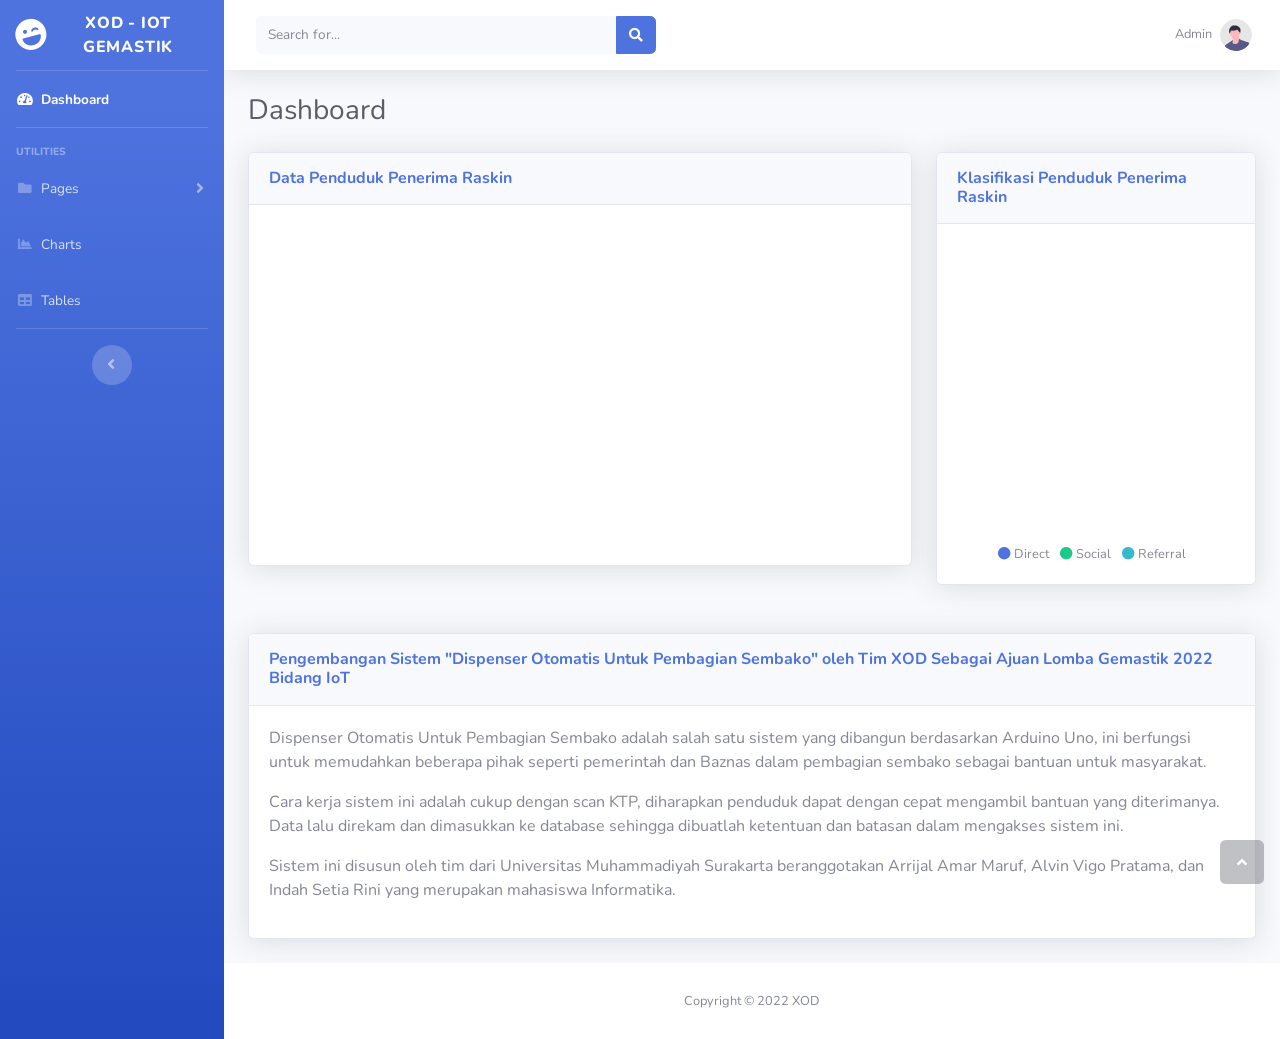
<file: index.html>
<!DOCTYPE html>
<html lang="en">

<head>

    <meta charset="utf-8">
    <meta http-equiv="X-UA-Compatible" content="IE=edge">
    <meta name="viewport" content="width=device-width, initial-scale=1, shrink-to-fit=no">
    <meta name="description" content="">
    <meta name="author" content="">

    <title>XOD - IoT Gemastik 2022</title>

    <!-- Custom fonts for this template-->
    <link href="vendor/fontawesome-free/css/all.min.css" rel="stylesheet" type="text/css">
    <link
        href="https://fonts.googleapis.com/css?family=Nunito:200,200i,300,300i,400,400i,600,600i,700,700i,800,800i,900,900i"
        rel="stylesheet">

    <!-- Custom styles for this template-->
    <link href="css/sb-admin-2.min.css" rel="stylesheet">

</head>

<body id="page-top">

    <!-- Page Wrapper -->
    <div id="wrapper">

        <!-- Sidebar -->
        <ul class="navbar-nav bg-gradient-primary sidebar sidebar-dark accordion" id="accordionSidebar">

            <!-- Sidebar - Brand -->
            <a class="sidebar-brand d-flex align-items-center justify-content-center" href="index.html">
                <div class="sidebar-brand-icon rotate-n-15">
                    <i class="fas fa-laugh-wink"></i>
                </div>
                <div class="sidebar-brand-text mx-3">XOD - IoT Gemastik</div>
            </a>

            <!-- Divider -->
            <hr class="sidebar-divider my-0">

            <!-- Nav Item - Dashboard -->
            <li class="nav-item active">
                <a class="nav-link" href="index.html">
                    <i class="fas fa-fw fa-tachometer-alt"></i>
                    <span>Dashboard</span></a>
            </li>

            <!-- Divider -->
<!--             <hr class="sidebar-divider"> -->

            <!-- Heading -->
<!--             <div class="sidebar-heading">
                Interface
            </div> -->

            <!-- Nav Item - Pages Collapse Menu -->
<!--             <li class="nav-item">
                <a class="nav-link collapsed" href="#" data-toggle="collapse" data-target="#collapseTwo"
                    aria-expanded="true" aria-controls="collapseTwo">
                    <i class="fas fa-fw fa-cog"></i>
                    <span>Components</span>
                </a>
                <div id="collapseTwo" class="collapse" aria-labelledby="headingTwo" data-parent="#accordionSidebar">
                    <div class="bg-white py-2 collapse-inner rounded">
                        <h6 class="collapse-header">Custom Components:</h6>
                        <a class="collapse-item" href="buttons.html">Buttons</a>
                        <a class="collapse-item" href="cards.html">Cards</a>
                    </div>
                </div>
            </li> -->

            <!-- Nav Item - Utilities Collapse Menu -->
<!--             <li class="nav-item">
                <a class="nav-link collapsed" href="#" data-toggle="collapse" data-target="#collapseUtilities"
                    aria-expanded="true" aria-controls="collapseUtilities">
                    <i class="fas fa-fw fa-wrench"></i>
                    <span>Utilities</span>
                </a>
                <div id="collapseUtilities" class="collapse" aria-labelledby="headingUtilities"
                    data-parent="#accordionSidebar">
                    <div class="bg-white py-2 collapse-inner rounded">
                        <h6 class="collapse-header">Custom Utilities:</h6>
                        <a class="collapse-item" href="utilities-color.html">Colors</a>
                        <a class="collapse-item" href="utilities-border.html">Borders</a>
                        <a class="collapse-item" href="utilities-animation.html">Animations</a>
                        <a class="collapse-item" href="utilities-other.html">Other</a>
                    </div>
                </div>
            </li> -->

            <!-- Divider -->
            <hr class="sidebar-divider">

            <!-- Heading -->
            <div class="sidebar-heading">
                Utilities
            </div>

            <!-- Nav Item - Pages Collapse Menu -->
            <li class="nav-item">
                <a class="nav-link collapsed" href="#" data-toggle="collapse" data-target="#collapsePages"
                    aria-expanded="true" aria-controls="collapsePages">
                    <i class="fas fa-fw fa-folder"></i>
                    <span>Pages</span>
                </a>
                <div id="collapsePages" class="collapse" aria-labelledby="headingPages" data-parent="#accordionSidebar">
                    <div class="bg-white py-2 collapse-inner rounded">
                        <h6 class="collapse-header">Login Screens:</h6>
                        <a class="collapse-item" href="login.html">Login</a>
                        <a class="collapse-item" href="register.html">Register</a>
                        <a class="collapse-item" href="forgot-password.html">Forgot Password</a>
                        <div class="collapse-divider"></div>
                        <h6 class="collapse-header">Other Pages:</h6>
                        <a class="collapse-item" href="404.html">404 Page</a>
                        <a class="collapse-item" href="blank.html">Blank Page</a>
                    </div>
                </div>
            </li>

            <!-- Nav Item - Charts -->
            <li class="nav-item">
                <a class="nav-link" href="charts.html">
                    <i class="fas fa-fw fa-chart-area"></i>
                    <span>Charts</span></a>
            </li>

            <!-- Nav Item - Tables -->
            <li class="nav-item">
                <a class="nav-link" href="tables.html">
                    <i class="fas fa-fw fa-table"></i>
                    <span>Tables</span></a>
            </li>

            <!-- Divider -->
            <hr class="sidebar-divider d-none d-md-block">

            <!-- Sidebar Toggler (Sidebar) -->
            <div class="text-center d-none d-md-inline">
                <button class="rounded-circle border-0" id="sidebarToggle"></button>
            </div>

            <!-- Sidebar Message -->
<!--             <div class="sidebar-card d-none d-lg-flex">
                <img class="sidebar-card-illustration mb-2" src="img/undraw_rocket.svg" alt="...">
                <p class="text-center mb-2"><strong>SB Admin Pro</strong> is packed with premium features, components, and more!</p>
                <a class="btn btn-success btn-sm" href="https://startbootstrap.com/theme/sb-admin-pro">Upgrade to Pro!</a>
            </div> -->

        </ul>
        <!-- End of Sidebar -->

        <!-- Content Wrapper -->
        <div id="content-wrapper" class="d-flex flex-column">

            <!-- Main Content -->
            <div id="content">

                <!-- Topbar -->
                <nav class="navbar navbar-expand navbar-light bg-white topbar mb-4 static-top shadow">

                    <!-- Sidebar Toggle (Topbar) -->
                    <button id="sidebarToggleTop" class="btn btn-link d-md-none rounded-circle mr-3">
                        <i class="fa fa-bars"></i>
                    </button>

                    <!-- Topbar Search -->
                    <form
                        class="d-none d-sm-inline-block form-inline mr-auto ml-md-3 my-2 my-md-0 mw-100 navbar-search">
                        <div class="input-group">
                            <input type="text" class="form-control bg-light border-0 small" placeholder="Search for..."
                                aria-label="Search" aria-describedby="basic-addon2">
                            <div class="input-group-append">
                                <button class="btn btn-primary" type="button">
                                    <i class="fas fa-search fa-sm"></i>
                                </button>
                            </div>
                        </div>
                    </form>

                    <!-- Topbar Navbar -->
                    <ul class="navbar-nav ml-auto">

                        <!-- Nav Item - Search Dropdown (Visible Only XS) -->
                        <li class="nav-item dropdown no-arrow d-sm-none">
                            <a class="nav-link dropdown-toggle" href="#" id="searchDropdown" role="button"
                                data-toggle="dropdown" aria-haspopup="true" aria-expanded="false">
                                <i class="fas fa-search fa-fw"></i>
                            </a>
                            <!-- Dropdown - Messages -->
                            <div class="dropdown-menu dropdown-menu-right p-3 shadow animated--grow-in"
                                aria-labelledby="searchDropdown">
                                <form class="form-inline mr-auto w-100 navbar-search">
                                    <div class="input-group">
                                        <input type="text" class="form-control bg-light border-0 small"
                                            placeholder="Search for..." aria-label="Search"
                                            aria-describedby="basic-addon2">
                                        <div class="input-group-append">
                                            <button class="btn btn-primary" type="button">
                                                <i class="fas fa-search fa-sm"></i>
                                            </button>
                                        </div>
                                    </div>
                                </form>
                            </div>
                        </li>

                        <!-- Nav Item - Alerts -->
<!--                         <li class="nav-item dropdown no-arrow mx-1">
                            <a class="nav-link dropdown-toggle" href="#" id="alertsDropdown" role="button"
                                data-toggle="dropdown" aria-haspopup="true" aria-expanded="false">
                                <i class="fas fa-bell fa-fw"></i> -->
                                <!-- Counter - Alerts -->
<!--                                 <span class="badge badge-danger badge-counter">3+</span>
                            </a> -->
                            <!-- Dropdown - Alerts -->
<!--                             <div class="dropdown-list dropdown-menu dropdown-menu-right shadow animated--grow-in"
                                aria-labelledby="alertsDropdown">
                                <h6 class="dropdown-header">
                                    Alerts Center
                                </h6>
                                <a class="dropdown-item d-flex align-items-center" href="#">
                                    <div class="mr-3">
                                        <div class="icon-circle bg-primary">
                                            <i class="fas fa-file-alt text-white"></i>
                                        </div>
                                    </div>
                                    <div>
                                        <div class="small text-gray-500">December 12, 2019</div>
                                        <span class="font-weight-bold">A new monthly report is ready to download!</span>
                                    </div>
                                </a>
                                <a class="dropdown-item d-flex align-items-center" href="#">
                                    <div class="mr-3">
                                        <div class="icon-circle bg-success">
                                            <i class="fas fa-donate text-white"></i>
                                        </div>
                                    </div>
                                    <div>
                                        <div class="small text-gray-500">December 7, 2019</div>
                                        $290.29 has been deposited into your account!
                                    </div>
                                </a>
                                <a class="dropdown-item d-flex align-items-center" href="#">
                                    <div class="mr-3">
                                        <div class="icon-circle bg-warning">
                                            <i class="fas fa-exclamation-triangle text-white"></i>
                                        </div>
                                    </div>
                                    <div>
                                        <div class="small text-gray-500">December 2, 2019</div>
                                        Spending Alert: We've noticed unusually high spending for your account.
                                    </div>
                                </a>
                                <a class="dropdown-item text-center small text-gray-500" href="#">Show All Alerts</a>
                            </div>
                        </li> -->

                        <!-- Nav Item - Messages -->
<!--                         <li class="nav-item dropdown no-arrow mx-1">
                            <a class="nav-link dropdown-toggle" href="#" id="messagesDropdown" role="button"
                                data-toggle="dropdown" aria-haspopup="true" aria-expanded="false">
                                <i class="fas fa-envelope fa-fw"></i> -->
                                <!-- Counter - Messages -->
<!--                                 <span class="badge badge-danger badge-counter">7</span>
                            </a> -->
                            <!-- Dropdown - Messages -->
<!--                             <div class="dropdown-list dropdown-menu dropdown-menu-right shadow animated--grow-in"
                                aria-labelledby="messagesDropdown">
                                <h6 class="dropdown-header">
                                    Message Center
                                </h6>
                                <a class="dropdown-item d-flex align-items-center" href="#">
                                    <div class="dropdown-list-image mr-3">
                                        <img class="rounded-circle" src="img/undraw_profile_1.svg"
                                            alt="...">
                                        <div class="status-indicator bg-success"></div>
                                    </div>
                                    <div class="font-weight-bold">
                                        <div class="text-truncate">Hi there! I am wondering if you can help me with a
                                            problem I've been having.</div>
                                        <div class="small text-gray-500">Emily Fowler · 58m</div>
                                    </div>
                                </a>
                                <a class="dropdown-item d-flex align-items-center" href="#">
                                    <div class="dropdown-list-image mr-3">
                                        <img class="rounded-circle" src="img/undraw_profile_2.svg"
                                            alt="...">
                                        <div class="status-indicator"></div>
                                    </div>
                                    <div>
                                        <div class="text-truncate">I have the photos that you ordered last month, how
                                            would you like them sent to you?</div>
                                        <div class="small text-gray-500">Jae Chun · 1d</div>
                                    </div>
                                </a>
                                <a class="dropdown-item d-flex align-items-center" href="#">
                                    <div class="dropdown-list-image mr-3">
                                        <img class="rounded-circle" src="img/undraw_profile_3.svg"
                                            alt="...">
                                        <div class="status-indicator bg-warning"></div>
                                    </div>
                                    <div>
                                        <div class="text-truncate">Last month's report looks great, I am very happy with
                                            the progress so far, keep up the good work!</div>
                                        <div class="small text-gray-500">Morgan Alvarez · 2d</div>
                                    </div>
                                </a>
                                <a class="dropdown-item d-flex align-items-center" href="#">
                                    <div class="dropdown-list-image mr-3">
                                        <img class="rounded-circle" src="https://source.unsplash.com/Mv9hjnEUHR4/60x60"
                                            alt="...">
                                        <div class="status-indicator bg-success"></div>
                                    </div>
                                    <div>
                                        <div class="text-truncate">Am I a good boy? The reason I ask is because someone
                                            told me that people say this to all dogs, even if they aren't good...</div>
                                        <div class="small text-gray-500">Chicken the Dog · 2w</div>
                                    </div>
                                </a>
                                <a class="dropdown-item text-center small text-gray-500" href="#">Read More Messages</a>
                            </div>
                        </li> -->

<!--                         <div class="topbar-divider d-none d-sm-block"></div> -->

                        <!-- Nav Item - User Information -->
                        <li class="nav-item dropdown no-arrow">
                            <a class="nav-link dropdown-toggle" href="#" id="userDropdown" role="button"
                                data-toggle="dropdown" aria-haspopup="true" aria-expanded="false">
                                <span class="mr-2 d-none d-lg-inline text-gray-600 small">Admin</span>
                                <img class="img-profile rounded-circle"
                                    src="img/undraw_profile.svg">
                            </a>
                            <!-- Dropdown - User Information -->
                            <div class="dropdown-menu dropdown-menu-right shadow animated--grow-in"
                                aria-labelledby="userDropdown">
                                <!-- <a class="dropdown-item" href="#">
                                    <i class="fas fa-user fa-sm fa-fw mr-2 text-gray-400"></i>
                                    Profile
                                </a> -->
                                <a class="dropdown-item" href="#">
                                    <i class="fas fa-cogs fa-sm fa-fw mr-2 text-gray-400"></i>
                                    Settings
                                </a>
                                <!-- <a class="dropdown-item" href="#">
                                    <i class="fas fa-list fa-sm fa-fw mr-2 text-gray-400"></i>
                                    Activity Log
                                </a> -->
                                <div class="dropdown-divider"></div>
                                <a class="dropdown-item" href="#" data-toggle="modal" data-target="#logoutModal">
                                    <i class="fas fa-sign-out-alt fa-sm fa-fw mr-2 text-gray-400"></i>
                                    Logout
                                </a>
                            </div>
                        </li>

                    </ul>

                </nav>
                <!-- End of Topbar -->

                <!-- Begin Page Content -->
                <div class="container-fluid">

                    <!-- Page Heading -->
                    <div class="d-sm-flex align-items-center justify-content-between mb-4">
                        <h1 class="h3 mb-0 text-gray-800">Dashboard</h1>
<!--                         <a href="#" class="d-none d-sm-inline-block btn btn-sm btn-primary shadow-sm"><i
                                class="fas fa-download fa-sm text-white-50"></i> Generate Report</a> -->
                    </div>

                    <!-- Content Row -->
                    <div class="row">

                        <!-- Earnings (Monthly) Card Example -->
<!--                         <div class="col-xl-3 col-md-6 mb-4">
                            <div class="card border-left-primary shadow h-100 py-2">
                                <div class="card-body">
                                    <div class="row no-gutters align-items-center">
                                        <div class="col mr-2">
                                            <div class="text-xs font-weight-bold text-primary text-uppercase mb-1">
                                                Earnings (Monthly)</div>
                                            <div class="h5 mb-0 font-weight-bold text-gray-800">$40,000</div>
                                        </div>
                                        <div class="col-auto">
                                            <i class="fas fa-calendar fa-2x text-gray-300"></i>
                                        </div>
                                    </div>
                                </div>
                            </div>
                        </div> -->

                        <!-- Earnings (Monthly) Card Example -->
<!--                         <div class="col-xl-3 col-md-6 mb-4">
                            <div class="card border-left-success shadow h-100 py-2">
                                <div class="card-body">
                                    <div class="row no-gutters align-items-center">
                                        <div class="col mr-2">
                                            <div class="text-xs font-weight-bold text-success text-uppercase mb-1">
                                                Earnings (Annual)</div>
                                            <div class="h5 mb-0 font-weight-bold text-gray-800">$215,000</div>
                                        </div>
                                        <div class="col-auto">
                                            <i class="fas fa-dollar-sign fa-2x text-gray-300"></i>
                                        </div>
                                    </div>
                                </div>
                            </div>
                        </div> -->

                        <!-- Earnings (Monthly) Card Example -->
<!--                         <div class="col-xl-3 col-md-6 mb-4">
                            <div class="card border-left-info shadow h-100 py-2">
                                <div class="card-body">
                                    <div class="row no-gutters align-items-center">
                                        <div class="col mr-2">
                                            <div class="text-xs font-weight-bold text-info text-uppercase mb-1">Tasks
                                            </div>
                                            <div class="row no-gutters align-items-center">
                                                <div class="col-auto">
                                                    <div class="h5 mb-0 mr-3 font-weight-bold text-gray-800">50%</div>
                                                </div>
                                                <div class="col">
                                                    <div class="progress progress-sm mr-2">
                                                        <div class="progress-bar bg-info" role="progressbar"
                                                            style="width: 50%" aria-valuenow="50" aria-valuemin="0"
                                                            aria-valuemax="100"></div>
                                                    </div>
                                                </div>
                                            </div>
                                        </div>
                                        <div class="col-auto">
                                            <i class="fas fa-clipboard-list fa-2x text-gray-300"></i>
                                        </div>
                                    </div>
                                </div>
                            </div>
                        </div> -->

                        <!-- Pending Requests Card Example -->
<!--                         <div class="col-xl-3 col-md-6 mb-4">
                            <div class="card border-left-warning shadow h-100 py-2">
                                <div class="card-body">
                                    <div class="row no-gutters align-items-center">
                                        <div class="col mr-2">
                                            <div class="text-xs font-weight-bold text-warning text-uppercase mb-1">
                                                Pending Requests</div>
                                            <div class="h5 mb-0 font-weight-bold text-gray-800">18</div>
                                        </div>
                                        <div class="col-auto">
                                            <i class="fas fa-comments fa-2x text-gray-300"></i>
                                        </div>
                                    </div>
                                </div>
                            </div>
                        </div> -->
                    </div>

                    <!-- Content Row -->

                    <div class="row">

                        <!-- Area Chart -->
                        <div class="col-xl-8 col-lg-7">
                            <div class="card shadow mb-4">
                                <!-- Card Header - Dropdown -->
                                <div
                                    class="card-header py-3 d-flex flex-row align-items-center justify-content-between">
                                    <h6 class="m-0 font-weight-bold text-primary">Data Penduduk Penerima Raskin</h6>
                                    <!-- <div class="dropdown no-arrow">
                                        <a class="dropdown-toggle" href="#" role="button" id="dropdownMenuLink"
                                            data-toggle="dropdown" aria-haspopup="true" aria-expanded="false">
                                            <i class="fas fa-ellipsis-v fa-sm fa-fw text-gray-400"></i>
                                        </a>
                                        <div class="dropdown-menu dropdown-menu-right shadow animated--fade-in"
                                            aria-labelledby="dropdownMenuLink">
                                            <div class="dropdown-header">Dropdown Header:</div>
                                            <a class="dropdown-item" href="#">Action</a>
                                            <a class="dropdown-item" href="#">Another action</a>
                                            <div class="dropdown-divider"></div>
                                            <a class="dropdown-item" href="#">Something else here</a>
                                        </div>
                                    </div> -->
                                </div>
                                <!-- Card Body -->
                                <div class="card-body">
                                    <div class="chart-area">
                                        <canvas id="myAreaChart"></canvas>
                                    </div>
                                </div>
                            </div>
                        </div>

                        <!-- Pie Chart -->
                        <div class="col-xl-4 col-lg-5">
                            <div class="card shadow mb-4">
                                <!-- Card Header - Dropdown -->
                                <div
                                    class="card-header py-3 d-flex flex-row align-items-center justify-content-between">
                                    <h6 class="m-0 font-weight-bold text-primary">Klasifikasi Penduduk Penerima Raskin</h6>
                                    <!-- <div class="dropdown no-arrow">
                                        <a class="dropdown-toggle" href="#" role="button" id="dropdownMenuLink"
                                            data-toggle="dropdown" aria-haspopup="true" aria-expanded="false">
                                            <i class="fas fa-ellipsis-v fa-sm fa-fw text-gray-400"></i>
                                        </a>
                                        <div class="dropdown-menu dropdown-menu-right shadow animated--fade-in"
                                            aria-labelledby="dropdownMenuLink">
                                            <div class="dropdown-header">Dropdown Header:</div>
                                            <a class="dropdown-item" href="#">Action</a>
                                            <a class="dropdown-item" href="#">Another action</a>
                                            <div class="dropdown-divider"></div>
                                            <a class="dropdown-item" href="#">Something else here</a>
                                        </div>
                                    </div> -->
                                </div>
                                <!-- Card Body -->
                                <div class="card-body">
                                    <div class="chart-pie pt-4 pb-2">
                                        <canvas id="myPieChart"></canvas>
                                    </div>
                                    <div class="mt-4 text-center small">
                                        <span class="mr-2">
                                            <i class="fas fa-circle text-primary"></i> Direct
                                        </span>
                                        <span class="mr-2">
                                            <i class="fas fa-circle text-success"></i> Social
                                        </span>
                                        <span class="mr-2">
                                            <i class="fas fa-circle text-info"></i> Referral
                                        </span>
                                    </div>
                                </div>
                            </div>
                        </div>
                    </div>

                    <!-- Content Row -->
                    <div class="row">

                        <!-- Content Column -->
                        <div class="col-lg-6 mb-4">

                            <!-- Project Card Example -->
                            <!-- <div class="card shadow mb-4">
                                <div class="card-header py-3">
                                    <h6 class="m-0 font-weight-bold text-primary">Projects</h6>
                                </div>
                                <div class="card-body">
                                    <h4 class="small font-weight-bold">Server Migration <span
                                            class="float-right">20%</span></h4>
                                    <div class="progress mb-4">
                                        <div class="progress-bar bg-danger" role="progressbar" style="width: 20%"
                                            aria-valuenow="20" aria-valuemin="0" aria-valuemax="100"></div>
                                    </div>
                                    <h4 class="small font-weight-bold">Sales Tracking <span
                                            class="float-right">40%</span></h4>
                                    <div class="progress mb-4">
                                        <div class="progress-bar bg-warning" role="progressbar" style="width: 40%"
                                            aria-valuenow="40" aria-valuemin="0" aria-valuemax="100"></div>
                                    </div>
                                    <h4 class="small font-weight-bold">Customer Database <span
                                            class="float-right">60%</span></h4>
                                    <div class="progress mb-4">
                                        <div class="progress-bar" role="progressbar" style="width: 60%"
                                            aria-valuenow="60" aria-valuemin="0" aria-valuemax="100"></div>
                                    </div>
                                    <h4 class="small font-weight-bold">Payout Details <span
                                            class="float-right">80%</span></h4>
                                    <div class="progress mb-4">
                                        <div class="progress-bar bg-info" role="progressbar" style="width: 80%"
                                            aria-valuenow="80" aria-valuemin="0" aria-valuemax="100"></div>
                                    </div>
                                    <h4 class="small font-weight-bold">Account Setup <span
                                            class="float-right">Complete!</span></h4>
                                    <div class="progress">
                                        <div class="progress-bar bg-success" role="progressbar" style="width: 100%"
                                            aria-valuenow="100" aria-valuemin="0" aria-valuemax="100"></div>
                                    </div>
                                </div>
                            </div> -->

                            <!-- Color System -->
                            <!-- <div class="row">
                                <div class="col-lg-6 mb-4">
                                    <div class="card bg-primary text-white shadow">
                                        <div class="card-body">
                                            Primary
                                            <div class="text-white-50 small">#4e73df</div>
                                        </div>
                                    </div>
                                </div>
                                <div class="col-lg-6 mb-4">
                                    <div class="card bg-success text-white shadow">
                                        <div class="card-body">
                                            Success
                                            <div class="text-white-50 small">#1cc88a</div>
                                        </div>
                                    </div>
                                </div>
                                <div class="col-lg-6 mb-4">
                                    <div class="card bg-info text-white shadow">
                                        <div class="card-body">
                                            Info
                                            <div class="text-white-50 small">#36b9cc</div>
                                        </div>
                                    </div>
                                </div>
                                <div class="col-lg-6 mb-4">
                                    <div class="card bg-warning text-white shadow">
                                        <div class="card-body">
                                            Warning
                                            <div class="text-white-50 small">#f6c23e</div>
                                        </div>
                                    </div>
                                </div>
                                <div class="col-lg-6 mb-4">
                                    <div class="card bg-danger text-white shadow">
                                        <div class="card-body">
                                            Danger
                                            <div class="text-white-50 small">#e74a3b</div>
                                        </div>
                                    </div>
                                </div>
                                <div class="col-lg-6 mb-4">
                                    <div class="card bg-secondary text-white shadow">
                                        <div class="card-body">
                                            Secondary
                                            <div class="text-white-50 small">#858796</div>
                                        </div>
                                    </div>
                                </div>
                                <div class="col-lg-6 mb-4">
                                    <div class="card bg-light text-black shadow">
                                        <div class="card-body">
                                            Light
                                            <div class="text-black-50 small">#f8f9fc</div>
                                        </div>
                                    </div>
                                </div>
                                <div class="col-lg-6 mb-4">
                                    <div class="card bg-dark text-white shadow">
                                        <div class="card-body">
                                            Dark
                                            <div class="text-white-50 small">#5a5c69</div>
                                        </div>
                                    </div>
                                </div>
                            </div> -->

                        </div>

                        <div class="col-xl-12 col-lg-7">

                            <!-- Illustrations -->
<!--                             <div class="card shadow mb-4">
                                <div class="card-header py-3">
                                    <h6 class="m-0 font-weight-bold text-primary">Illustrations</h6>
                                </div>
                                <div class="card-body">
                                    <div class="text-center">
                                        <img class="img-fluid px-3 px-sm-4 mt-3 mb-4" style="width: 25rem;"
                                            src="img/undraw_posting_photo.svg" alt="...">
                                    </div>
                                    <p>Add some quality, svg illustrations to your project courtesy of <a
                                            target="_blank" rel="nofollow" href="https://undraw.co/">unDraw</a>, a
                                        constantly updated collection of beautiful svg images that you can use
                                        completely free and without attribution!</p>
                                    <a target="_blank" rel="nofollow" href="https://undraw.co/">Browse Illustrations on
                                        unDraw &rarr;</a>
                                </div>
                            </div> -->

                            <!-- Approach -->
                            <div class="card shadow mb-4">
                                <div class="card-header py-3">
                                    <h6 class="m-0 font-weight-bold text-primary">Pengembangan Sistem "Dispenser Otomatis Untuk Pembagian Sembako" oleh Tim XOD Sebagai Ajuan Lomba Gemastik 2022 Bidang IoT</h6>
                                </div>
                                <div class="card-body">
                                    <p>Dispenser Otomatis Untuk Pembagian Sembako adalah salah satu sistem yang dibangun berdasarkan Arduino Uno, ini berfungsi untuk memudahkan beberapa pihak seperti pemerintah dan Baznas dalam pembagian sembako sebagai bantuan untuk masyarakat.</p>
                                    <p>Cara kerja sistem ini adalah cukup dengan scan KTP, diharapkan penduduk dapat dengan cepat mengambil bantuan yang diterimanya. Data lalu direkam dan dimasukkan ke database sehingga dibuatlah ketentuan dan batasan dalam mengakses sistem ini.</p>
                                    <p>Sistem ini disusun oleh tim dari Universitas Muhammadiyah Surakarta beranggotakan Arrijal Amar Maruf, Alvin Vigo Pratama, dan Indah Setia Rini yang merupakan mahasiswa Informatika.</p>
                                </div>
                            </div>

                        </div>
                    </div>

                </div>
                <!-- /.container-fluid -->

            </div>
            <!-- End of Main Content -->

            <!-- Footer -->
            <footer class="sticky-footer bg-white">
                <div class="container my-auto">
                    <div class="copyright text-center my-auto">
                        <span>Copyright &copy; 2022 XOD</span>
                    </div>
                </div>
            </footer>
            <!-- End of Footer -->

        </div>
        <!-- End of Content Wrapper -->

    </div>
    <!-- End of Page Wrapper -->

    <!-- Scroll to Top Button-->
    <a class="scroll-to-top rounded" href="#page-top">
        <i class="fas fa-angle-up"></i>
    </a>

    <!-- Logout Modal-->
    <div class="modal fade" id="logoutModal" tabindex="-1" role="dialog" aria-labelledby="exampleModalLabel"
        aria-hidden="true">
        <div class="modal-dialog" role="document">
            <div class="modal-content">
                <div class="modal-header">
                    <h5 class="modal-title" id="exampleModalLabel">Ready to Leave?</h5>
                    <button class="close" type="button" data-dismiss="modal" aria-label="Close">
                        <span aria-hidden="true">×</span>
                    </button>
                </div>
                <div class="modal-body">Select "Logout" below if you are ready to end your current session.</div>
                <div class="modal-footer">
                    <button class="btn btn-secondary" type="button" data-dismiss="modal">Cancel</button>
                    <a class="btn btn-primary" href="login.html">Logout</a>
                </div>
            </div>
        </div>
    </div>

    <!-- Bootstrap core JavaScript-->
    <script src="vendor/jquery/jquery.min.js"></script>
    <script src="vendor/bootstrap/js/bootstrap.bundle.min.js"></script>

    <!-- Core plugin JavaScript-->
    <script src="vendor/jquery-easing/jquery.easing.min.js"></script>

    <!-- Custom scripts for all pages-->
    <script src="js/sb-admin-2.min.js"></script>

    <!-- Page level plugins -->
    <script src="vendor/chart.js/Chart.min.js"></script>

    <!-- Page level custom scripts -->
    <script src="js/demo/chart-area-demo.js"></script>
    <script src="js/demo/chart-pie-demo.js"></script>

</body>

</html>
</file>
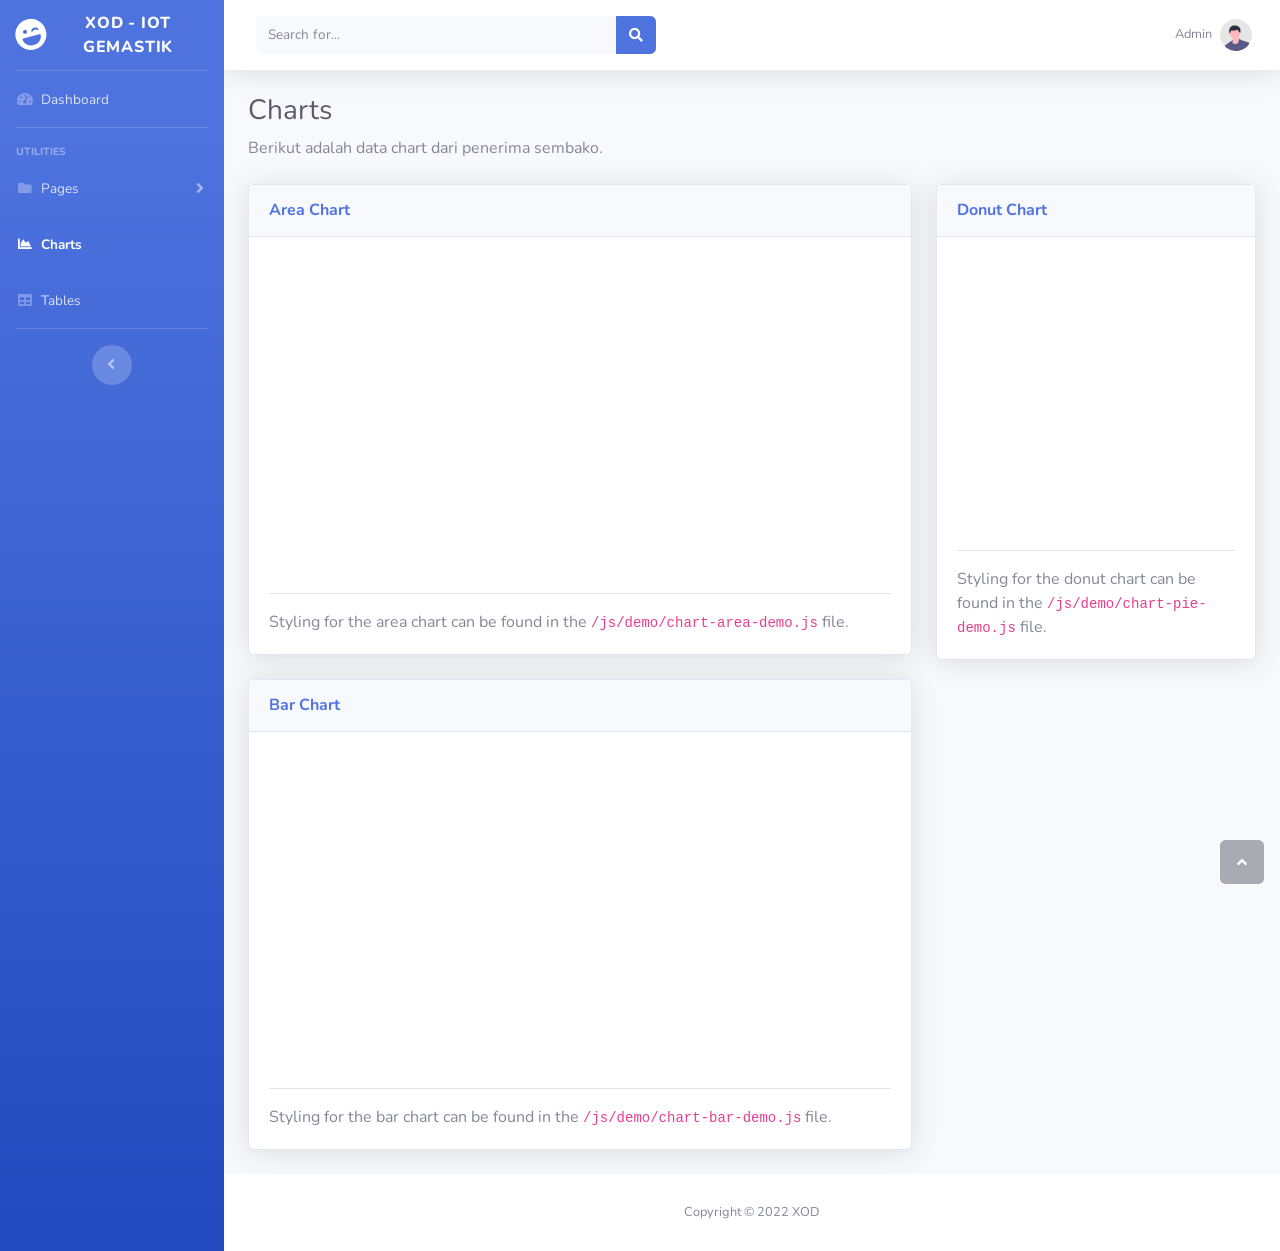
<file: charts.html>
<!DOCTYPE html>
<html lang="en">

<head>

    <meta charset="utf-8">
    <meta http-equiv="X-UA-Compatible" content="IE=edge">
    <meta name="viewport" content="width=device-width, initial-scale=1, shrink-to-fit=no">
    <meta name="description" content="">
    <meta name="author" content="">

    <title>XOD Charts - IoT Gemastik 2022</title>

    <!-- Custom fonts for this template-->
    <link href="vendor/fontawesome-free/css/all.min.css" rel="stylesheet" type="text/css">
    <link
        href="https://fonts.googleapis.com/css?family=Nunito:200,200i,300,300i,400,400i,600,600i,700,700i,800,800i,900,900i"
        rel="stylesheet">

    <!-- Custom styles for this template-->
    <link href="css/sb-admin-2.min.css" rel="stylesheet">

</head>

<body id="page-top">

    <!-- Page Wrapper -->
    <div id="wrapper">

        <!-- Sidebar -->
        <ul class="navbar-nav bg-gradient-primary sidebar sidebar-dark accordion" id="accordionSidebar">

            <!-- Sidebar - Brand -->
            <a class="sidebar-brand d-flex align-items-center justify-content-center" href="index.html">
                <div class="sidebar-brand-icon rotate-n-15">
                    <i class="fas fa-laugh-wink"></i>
                </div>
                <div class="sidebar-brand-text mx-3">XOD - IoT Gemastik</div>
            </a>

            <!-- Divider -->
            <hr class="sidebar-divider my-0">

            <!-- Nav Item - Dashboard -->
            <li class="nav-item">
                <a class="nav-link" href="index.html">
                    <i class="fas fa-fw fa-tachometer-alt"></i>
                    <span>Dashboard</span></a>
            </li>

            <!-- Divider -->
<!--             <hr class="sidebar-divider"> -->

            <!-- Heading -->
<!--             <div class="sidebar-heading">
                Interface
            </div> -->

            <!-- Nav Item - Pages Collapse Menu -->
            <!-- <li class="nav-item">
                <a class="nav-link collapsed" href="#" data-toggle="collapse" data-target="#collapseTwo"
                    aria-expanded="true" aria-controls="collapseTwo">
                    <i class="fas fa-fw fa-cog"></i>
                    <span>Components</span>
                </a>
                <div id="collapseTwo" class="collapse" aria-labelledby="headingTwo" data-parent="#accordionSidebar">
                    <div class="bg-white py-2 collapse-inner rounded">
                        <h6 class="collapse-header">Custom Components:</h6>
                        <a class="collapse-item" href="buttons.html">Buttons</a>
                        <a class="collapse-item" href="cards.html">Cards</a>
                    </div>
                </div>
            </li> -->

            <!-- Nav Item - Utilities Collapse Menu -->
            <!-- <li class="nav-item">
                <a class="nav-link collapsed" href="#" data-toggle="collapse" data-target="#collapseUtilities"
                    aria-expanded="true" aria-controls="collapseUtilities">
                    <i class="fas fa-fw fa-wrench"></i>
                    <span>Utilities</span>
                </a>
                <div id="collapseUtilities" class="collapse" aria-labelledby="headingUtilities"
                    data-parent="#accordionSidebar">
                    <div class="bg-white py-2 collapse-inner rounded">
                        <h6 class="collapse-header">Custom Utilities:</h6>
                        <a class="collapse-item" href="utilities-color.html">Colors</a>
                        <a class="collapse-item" href="utilities-border.html">Borders</a>
                        <a class="collapse-item" href="utilities-animation.html">Animations</a>
                        <a class="collapse-item" href="utilities-other.html">Other</a>
                    </div>
                </div>
            </li> -->

            <!-- Divider -->
            <hr class="sidebar-divider">

            <!-- Heading -->
            <div class="sidebar-heading">
                Utilities
            </div>

            <!-- Nav Item - Pages Collapse Menu -->
            <li class="nav-item">
                <a class="nav-link collapsed" href="#" data-toggle="collapse" data-target="#collapsePages"
                    aria-expanded="true" aria-controls="collapsePages">
                    <i class="fas fa-fw fa-folder"></i>
                    <span>Pages</span>
                </a>
                <div id="collapsePages" class="collapse" aria-labelledby="headingPages" data-parent="#accordionSidebar">
                    <div class="bg-white py-2 collapse-inner rounded">
                        <h6 class="collapse-header">Login Screens:</h6>
                        <a class="collapse-item" href="login.html">Login</a>
                        <a class="collapse-item" href="register.html">Register</a>
                        <a class="collapse-item" href="forgot-password.html">Forgot Password</a>
                        <div class="collapse-divider"></div>
                        <h6 class="collapse-header">Other Pages:</h6>
                        <a class="collapse-item" href="404.html">404 Page</a>
                        <a class="collapse-item" href="blank.html">Blank Page</a>
                    </div>
                </div>
            </li>

            <!-- Nav Item - Charts -->
            <li class="nav-item active">
                <a class="nav-link" href="charts.html">
                    <i class="fas fa-fw fa-chart-area"></i>
                    <span>Charts</span></a>
            </li>

            <!-- Nav Item - Tables -->
            <li class="nav-item">
                <a class="nav-link" href="tables.html">
                    <i class="fas fa-fw fa-table"></i>
                    <span>Tables</span></a>
            </li>

            <!-- Divider -->
            <hr class="sidebar-divider d-none d-md-block">

            <!-- Sidebar Toggler (Sidebar) -->
            <div class="text-center d-none d-md-inline">
                <button class="rounded-circle border-0" id="sidebarToggle"></button>
            </div>

        </ul>
        <!-- End of Sidebar -->

        <!-- Content Wrapper -->
        <div id="content-wrapper" class="d-flex flex-column">

            <!-- Main Content -->
            <div id="content">

                <!-- Topbar -->
                <nav class="navbar navbar-expand navbar-light bg-white topbar mb-4 static-top shadow">

                    <!-- Sidebar Toggle (Topbar) -->
                    <button id="sidebarToggleTop" class="btn btn-link d-md-none rounded-circle mr-3">
                        <i class="fa fa-bars"></i>
                    </button>

                    <!-- Topbar Search -->
                    <form
                        class="d-none d-sm-inline-block form-inline mr-auto ml-md-3 my-2 my-md-0 mw-100 navbar-search">
                        <div class="input-group">
                            <input type="text" class="form-control bg-light border-0 small" placeholder="Search for..."
                                aria-label="Search" aria-describedby="basic-addon2">
                            <div class="input-group-append">
                                <button class="btn btn-primary" type="button">
                                    <i class="fas fa-search fa-sm"></i>
                                </button>
                            </div>
                        </div>
                    </form>

                    <!-- Topbar Navbar -->
                    <ul class="navbar-nav ml-auto">

                        <!-- Nav Item - Search Dropdown (Visible Only XS) -->
                        <li class="nav-item dropdown no-arrow d-sm-none">
                            <a class="nav-link dropdown-toggle" href="#" id="searchDropdown" role="button"
                                data-toggle="dropdown" aria-haspopup="true" aria-expanded="false">
                                <i class="fas fa-search fa-fw"></i>
                            </a>
                            <!-- Dropdown - Messages -->
                            <div class="dropdown-menu dropdown-menu-right p-3 shadow animated--grow-in"
                                aria-labelledby="searchDropdown">
                                <form class="form-inline mr-auto w-100 navbar-search">
                                    <div class="input-group">
                                        <input type="text" class="form-control bg-light border-0 small"
                                            placeholder="Search for..." aria-label="Search"
                                            aria-describedby="basic-addon2">
                                        <div class="input-group-append">
                                            <button class="btn btn-primary" type="button">
                                                <i class="fas fa-search fa-sm"></i>
                                            </button>
                                        </div>
                                    </div>
                                </form>
                            </div>
                        </li>

                        <!-- Nav Item - Alerts -->
<!--                         <li class="nav-item dropdown no-arrow mx-1">
                            <a class="nav-link dropdown-toggle" href="#" id="alertsDropdown" role="button"
                                data-toggle="dropdown" aria-haspopup="true" aria-expanded="false">
                                <i class="fas fa-bell fa-fw"></i> -->
                                <!-- Counter - Alerts -->
<!--                                 <span class="badge badge-danger badge-counter">3+</span>
                            </a> -->
                            <!-- Dropdown - Alerts -->
                            <!-- <div class="dropdown-list dropdown-menu dropdown-menu-right shadow animated--grow-in"
                                aria-labelledby="alertsDropdown">
                                <h6 class="dropdown-header">
                                    Alerts Center
                                </h6>
                                <a class="dropdown-item d-flex align-items-center" href="#">
                                    <div class="mr-3">
                                        <div class="icon-circle bg-primary">
                                            <i class="fas fa-file-alt text-white"></i>
                                        </div>
                                    </div>
                                    <div>
                                        <div class="small text-gray-500">December 12, 2019</div>
                                        <span class="font-weight-bold">A new monthly report is ready to download!</span>
                                    </div>
                                </a>
                                <a class="dropdown-item d-flex align-items-center" href="#">
                                    <div class="mr-3">
                                        <div class="icon-circle bg-success">
                                            <i class="fas fa-donate text-white"></i>
                                        </div>
                                    </div>
                                    <div>
                                        <div class="small text-gray-500">December 7, 2019</div>
                                        $290.29 has been deposited into your account!
                                    </div>
                                </a>
                                <a class="dropdown-item d-flex align-items-center" href="#">
                                    <div class="mr-3">
                                        <div class="icon-circle bg-warning">
                                            <i class="fas fa-exclamation-triangle text-white"></i>
                                        </div>
                                    </div>
                                    <div>
                                        <div class="small text-gray-500">December 2, 2019</div>
                                        Spending Alert: We've noticed unusually high spending for your account.
                                    </div>
                                </a>
                                <a class="dropdown-item text-center small text-gray-500" href="#">Show All Alerts</a>
                            </div>
                        </li> -->

                        <!-- Nav Item - Messages -->
                        <!-- <li class="nav-item dropdown no-arrow mx-1">
                            <a class="nav-link dropdown-toggle" href="#" id="messagesDropdown" role="button"
                                data-toggle="dropdown" aria-haspopup="true" aria-expanded="false">
                                <i class="fas fa-envelope fa-fw"></i> -->
                                <!-- Counter - Messages -->
<!--                                 <span class="badge badge-danger badge-counter">7</span>
                            </a> -->
                            <!-- Dropdown - Messages -->
                            <!-- <div class="dropdown-list dropdown-menu dropdown-menu-right shadow animated--grow-in"
                                aria-labelledby="messagesDropdown">
                                <h6 class="dropdown-header">
                                    Message Center
                                </h6>
                                <a class="dropdown-item d-flex align-items-center" href="#">
                                    <div class="dropdown-list-image mr-3">
                                        <img class="rounded-circle" src="img/undraw_profile_1.svg"
                                            alt="...">
                                        <div class="status-indicator bg-success"></div>
                                    </div>
                                    <div class="font-weight-bold">
                                        <div class="text-truncate">Hi there! I am wondering if you can help me with a
                                            problem I've been having.</div>
                                        <div class="small text-gray-500">Emily Fowler · 58m</div>
                                    </div>
                                </a>
                                <a class="dropdown-item d-flex align-items-center" href="#">
                                    <div class="dropdown-list-image mr-3">
                                        <img class="rounded-circle" src="img/undraw_profile_2.svg"
                                            alt="...">
                                        <div class="status-indicator"></div>
                                    </div>
                                    <div>
                                        <div class="text-truncate">I have the photos that you ordered last month, how
                                            would you like them sent to you?</div>
                                        <div class="small text-gray-500">Jae Chun · 1d</div>
                                    </div>
                                </a>
                                <a class="dropdown-item d-flex align-items-center" href="#">
                                    <div class="dropdown-list-image mr-3">
                                        <img class="rounded-circle" src="img/undraw_profile_3.svg"
                                            alt="...">
                                        <div class="status-indicator bg-warning"></div>
                                    </div>
                                    <div>
                                        <div class="text-truncate">Last month's report looks great, I am very happy with
                                            the progress so far, keep up the good work!</div>
                                        <div class="small text-gray-500">Morgan Alvarez · 2d</div>
                                    </div>
                                </a>
                                <a class="dropdown-item d-flex align-items-center" href="#">
                                    <div class="dropdown-list-image mr-3">
                                        <img class="rounded-circle" src="https://source.unsplash.com/Mv9hjnEUHR4/60x60"
                                            alt="...">
                                        <div class="status-indicator bg-success"></div>
                                    </div>
                                    <div>
                                        <div class="text-truncate">Am I a good boy? The reason I ask is because someone
                                            told me that people say this to all dogs, even if they aren't good...</div>
                                        <div class="small text-gray-500">Chicken the Dog · 2w</div>
                                    </div>
                                </a>
                                <a class="dropdown-item text-center small text-gray-500" href="#">Read More Messages</a>
                            </div>
                        </li> -->

<!--                         <div class="topbar-divider d-none d-sm-block"></div> -->

                        <!-- Nav Item - User Information -->
                        <li class="nav-item dropdown no-arrow">
                            <a class="nav-link dropdown-toggle" href="#" id="userDropdown" role="button"
                                data-toggle="dropdown" aria-haspopup="true" aria-expanded="false">
                                <span class="mr-2 d-none d-lg-inline text-gray-600 small">Admin</span>
                                <img class="img-profile rounded-circle"
                                    src="img/undraw_profile.svg">
                            </a>
                            <!-- Dropdown - User Information -->
                            <div class="dropdown-menu dropdown-menu-right shadow animated--grow-in"
                                aria-labelledby="userDropdown">
                                <!-- <a class="dropdown-item" href="#">
                                    <i class="fas fa-user fa-sm fa-fw mr-2 text-gray-400"></i>
                                    Profile
                                </a> -->
                                <a class="dropdown-item" href="#">
                                    <i class="fas fa-cogs fa-sm fa-fw mr-2 text-gray-400"></i>
                                    Settings
                                </a>
                                <!-- <a class="dropdown-item" href="#">
                                    <i class="fas fa-list fa-sm fa-fw mr-2 text-gray-400"></i>
                                    Activity Log
                                </a> -->
                                <div class="dropdown-divider"></div>
                                <a class="dropdown-item" href="#" data-toggle="modal" data-target="#logoutModal">
                                    <i class="fas fa-sign-out-alt fa-sm fa-fw mr-2 text-gray-400"></i>
                                    Logout
                                </a>
                            </div>
                        </li>

                    </ul>

                </nav>
                <!-- End of Topbar -->

                <!-- Begin Page Content -->
                <div class="container-fluid">

                    <!-- Page Heading -->
                    <h1 class="h3 mb-2 text-gray-800">Charts</h1>
                    <p class="mb-4">Berikut adalah data chart dari penerima sembako.</p>
                    <!-- <p class="mb-4">Chart.js is a third party plugin that is used to generate the charts in this theme.
                        The charts below have been customized - for further customization options, please visit the <a
                            target="_blank" href="https://www.chartjs.org/docs/latest/">official Chart.js
                            documentation</a>.</p> -->

                    <!-- Content Row -->
                    <div class="row">

                        <div class="col-xl-8 col-lg-7">

                            <!-- Area Chart -->
                            <div class="card shadow mb-4">
                                <div class="card-header py-3">
                                    <h6 class="m-0 font-weight-bold text-primary">Area Chart</h6>
                                </div>
                                <div class="card-body">
                                    <div class="chart-area">
                                        <canvas id="myAreaChart"></canvas>
                                    </div>
                                    <hr>
                                    Styling for the area chart can be found in the
                                    <code>/js/demo/chart-area-demo.js</code> file.
                                </div>
                            </div>

                            <!-- Bar Chart -->
                            <div class="card shadow mb-4">
                                <div class="card-header py-3">
                                    <h6 class="m-0 font-weight-bold text-primary">Bar Chart</h6>
                                </div>
                                <div class="card-body">
                                    <div class="chart-bar">
                                        <canvas id="myBarChart"></canvas>
                                    </div>
                                    <hr>
                                    Styling for the bar chart can be found in the
                                    <code>/js/demo/chart-bar-demo.js</code> file.
                                </div>
                            </div>

                        </div>

                        <!-- Donut Chart -->
                        <div class="col-xl-4 col-lg-5">
                            <div class="card shadow mb-4">
                                <!-- Card Header - Dropdown -->
                                <div class="card-header py-3">
                                    <h6 class="m-0 font-weight-bold text-primary">Donut Chart</h6>
                                </div>
                                <!-- Card Body -->
                                <div class="card-body">
                                    <div class="chart-pie pt-4">
                                        <canvas id="myPieChart"></canvas>
                                    </div>
                                    <hr>
                                    Styling for the donut chart can be found in the
                                    <code>/js/demo/chart-pie-demo.js</code> file.
                                </div>
                            </div>
                        </div>
                    </div>

                </div>
                <!-- /.container-fluid -->

            </div>
            <!-- End of Main Content -->

            <!-- Footer -->
            <footer class="sticky-footer bg-white">
                <div class="container my-auto">
                    <div class="copyright text-center my-auto">
                        <span>Copyright &copy; 2022 XOD</span>
                    </div>
                </div>
            </footer>
            <!-- End of Footer -->

        </div>
        <!-- End of Content Wrapper -->

    </div>
    <!-- End of Page Wrapper -->

    <!-- Scroll to Top Button-->
    <a class="scroll-to-top rounded" href="#page-top">
        <i class="fas fa-angle-up"></i>
    </a>

    <!-- Logout Modal-->
    <div class="modal fade" id="logoutModal" tabindex="-1" role="dialog" aria-labelledby="exampleModalLabel"
        aria-hidden="true">
        <div class="modal-dialog" role="document">
            <div class="modal-content">
                <div class="modal-header">
                    <h5 class="modal-title" id="exampleModalLabel">Ready to Leave?</h5>
                    <button class="close" type="button" data-dismiss="modal" aria-label="Close">
                        <span aria-hidden="true">×</span>
                    </button>
                </div>
                <div class="modal-body">Select "Logout" below if you are ready to end your current session.</div>
                <div class="modal-footer">
                    <button class="btn btn-secondary" type="button" data-dismiss="modal">Cancel</button>
                    <a class="btn btn-primary" href="login.html">Logout</a>
                </div>
            </div>
        </div>
    </div>

    <!-- Bootstrap core JavaScript-->
    <script src="vendor/jquery/jquery.min.js"></script>
    <script src="vendor/bootstrap/js/bootstrap.bundle.min.js"></script>

    <!-- Core plugin JavaScript-->
    <script src="vendor/jquery-easing/jquery.easing.min.js"></script>

    <!-- Custom scripts for all pages-->
    <script src="js/sb-admin-2.min.js"></script>

    <!-- Page level plugins -->
    <script src="vendor/chart.js/Chart.min.js"></script>

    <!-- Page level custom scripts -->
    <script src="js/demo/chart-area-demo.js"></script>
    <script src="js/demo/chart-pie-demo.js"></script>
    <script src="js/demo/chart-bar-demo.js"></script>

</body>

</html>
</file>
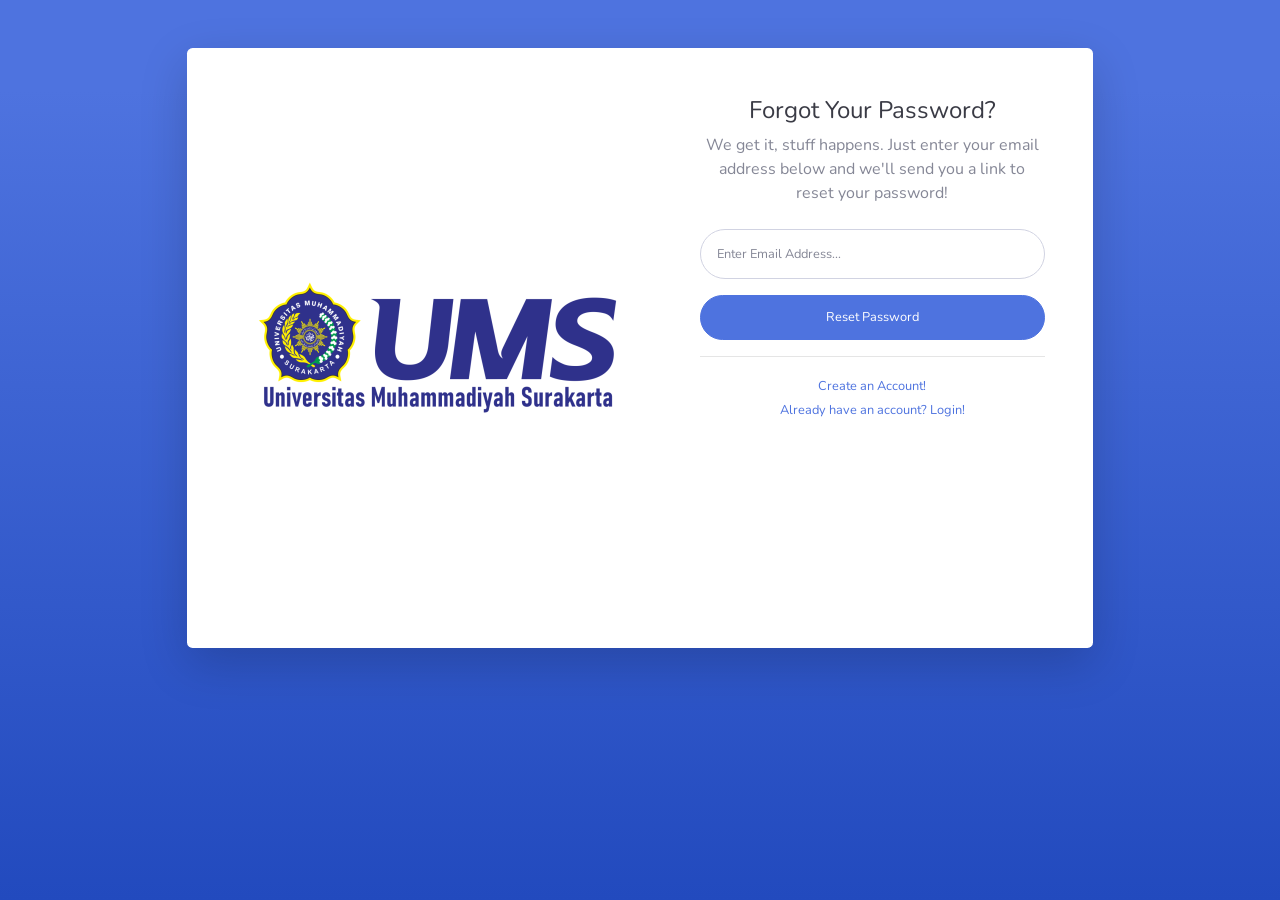
<file: forgot-password.html>
<!DOCTYPE html>
<html lang="en">

<head>

    <meta charset="utf-8">
    <meta http-equiv="X-UA-Compatible" content="IE=edge">
    <meta name="viewport" content="width=device-width, initial-scale=1, shrink-to-fit=no">
    <meta name="description" content="">
    <meta name="author" content="">

    <title>XOD Forgot Password - IoT Gemastik 2022</title>

    <!-- Custom fonts for this template-->
    <link href="vendor/fontawesome-free/css/all.min.css" rel="stylesheet" type="text/css">
    <link
        href="https://fonts.googleapis.com/css?family=Nunito:200,200i,300,300i,400,400i,600,600i,700,700i,800,800i,900,900i"
        rel="stylesheet">

    <!-- Custom styles for this template-->
    <link href="css/sb-admin-2.min.css" rel="stylesheet">

</head>

<body class="bg-gradient-primary">

    <div class="container">

        <!-- Outer Row -->
        <div class="row justify-content-center">

            <div class="col-xl-10 col-lg-12 col-md-9">

                <div class="card o-hidden border-0 shadow-lg my-5">
                    <div class="card-body p-0">
                        <!-- Nested Row within Card Body -->
                        <div class="row">
                            <div class="col-lg-6 d-none d-lg-block">
                                <img src="img/LogoUMS_1.png">
                            </div>
                            <div class="col-lg-6">
                                <div class="p-5">
                                    <div class="text-center">
                                        <h1 class="h4 text-gray-900 mb-2">Forgot Your Password?</h1>
                                        <p class="mb-4">We get it, stuff happens. Just enter your email address below
                                            and we'll send you a link to reset your password!</p>
                                    </div>
                                    <form class="user">
                                        <div class="form-group">
                                            <input type="email" class="form-control form-control-user"
                                                id="exampleInputEmail" aria-describedby="emailHelp"
                                                placeholder="Enter Email Address...">
                                        </div>
                                        <a href="login.html" class="btn btn-primary btn-user btn-block">
                                            Reset Password
                                        </a>
                                    </form>
                                    <hr>
                                    <div class="text-center">
                                        <a class="small" href="register.html">Create an Account!</a>
                                    </div>
                                    <div class="text-center">
                                        <a class="small" href="login.html">Already have an account? Login!</a>
                                    </div>
                                </div>
                            </div>
                        </div>
                    </div>
                </div>

            </div>

        </div>

    </div>

    <!-- Bootstrap core JavaScript-->
    <script src="vendor/jquery/jquery.min.js"></script>
    <script src="vendor/bootstrap/js/bootstrap.bundle.min.js"></script>

    <!-- Core plugin JavaScript-->
    <script src="vendor/jquery-easing/jquery.easing.min.js"></script>

    <!-- Custom scripts for all pages-->
    <script src="js/sb-admin-2.min.js"></script>

</body>

</html>
</file>
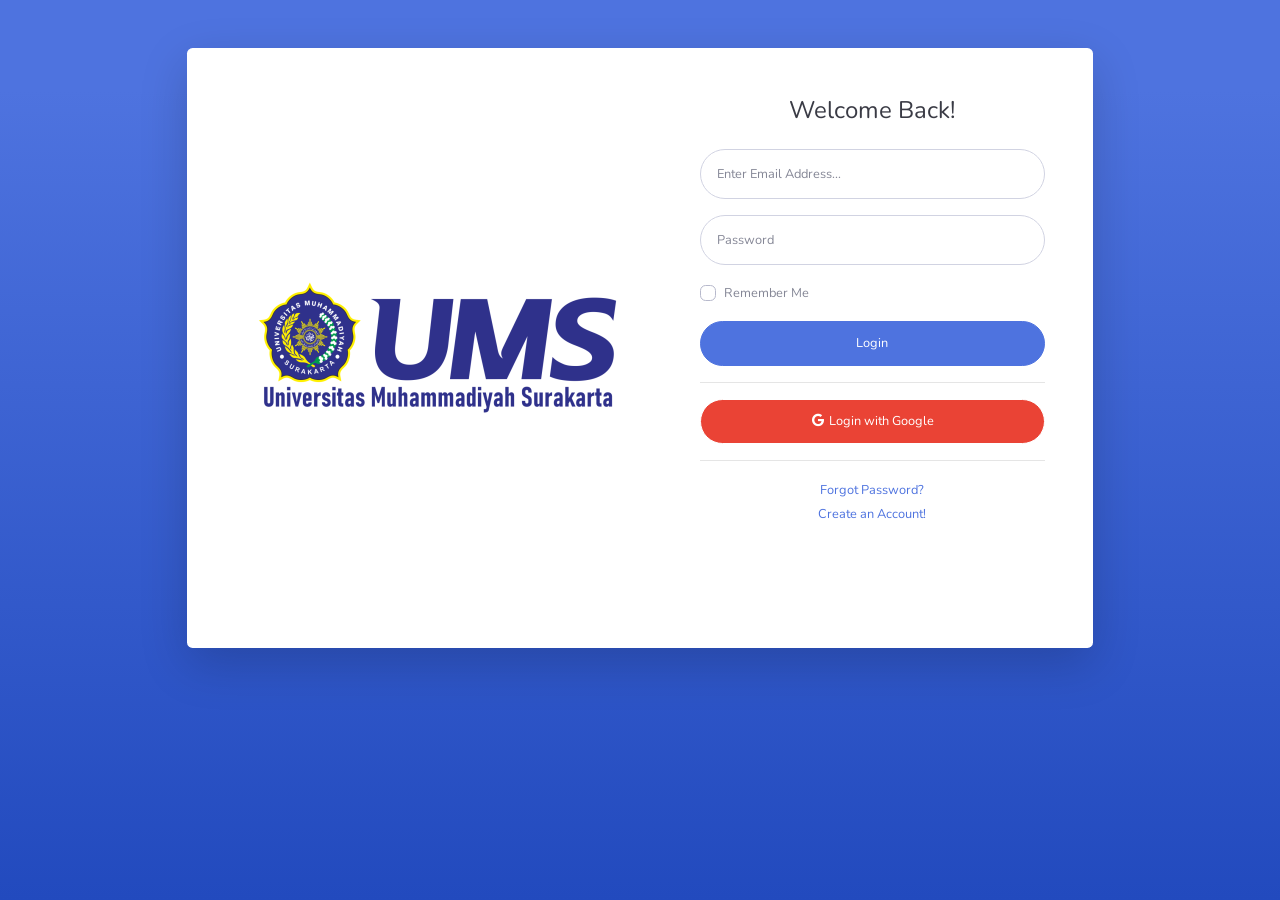
<file: login.html>
<!DOCTYPE html>
<html lang="en">

<head>

    <meta charset="utf-8">
    <meta http-equiv="X-UA-Compatible" content="IE=edge">
    <meta name="viewport" content="width=device-width, initial-scale=1, shrink-to-fit=no">
    <meta name="description" content="">
    <meta name="author" content="">

    <title>XOD Login - IoT Gemastik 2022</title>

    <!-- Custom fonts for this template-->
    <link href="vendor/fontawesome-free/css/all.min.css" rel="stylesheet" type="text/css">
    <link
        href="https://fonts.googleapis.com/css?family=Nunito:200,200i,300,300i,400,400i,600,600i,700,700i,800,800i,900,900i"
        rel="stylesheet">

    <!-- Custom styles for this template-->
    <link href="css/sb-admin-2.min.css" rel="stylesheet">

</head>

<body class="bg-gradient-primary">

    <div class="container">

        <!-- Outer Row -->
        <div class="row justify-content-center">

            <div class="col-xl-10 col-lg-12 col-md-9">

                <div class="card o-hidden border-0 shadow-lg my-5">
                    <div class="card-body p-0">
                        <!-- Nested Row within Card Body -->
                        <div class="row">
                            <div class="col-lg-6 d-none d-lg-block">
                                <img src="img/LogoUMS_1.png">
                            </div>
                            <div class="col-lg-6">
                                <div class="p-5">
                                    <div class="text-center">
                                        <h1 class="h4 text-gray-900 mb-4">Welcome Back!</h1>
                                    </div>
                                    <form class="user">
                                        <div class="form-group">
                                            <input type="email" class="form-control form-control-user"
                                                id="exampleInputEmail" aria-describedby="emailHelp"
                                                placeholder="Enter Email Address...">
                                        </div>
                                        <div class="form-group">
                                            <input type="password" class="form-control form-control-user"
                                                id="exampleInputPassword" placeholder="Password">
                                        </div>
                                        <div class="form-group">
                                            <div class="custom-control custom-checkbox small">
                                                <input type="checkbox" class="custom-control-input" id="customCheck">
                                                <label class="custom-control-label" for="customCheck">Remember
                                                    Me</label>
                                            </div>
                                        </div>
                                        <a href="index.html" class="btn btn-primary btn-user btn-block">
                                            Login
                                        </a>
                                        <hr>
                                        <a href="index.html" class="btn btn-google btn-user btn-block">
                                            <i class="fab fa-google fa-fw"></i> Login with Google
                                        </a>
                                        <!-- <a href="index.html" class="btn btn-facebook btn-user btn-block">
                                            <i class="fab fa-facebook-f fa-fw"></i> Login with Facebook
                                        </a> -->
                                    </form>
                                    <hr>
                                    <div class="text-center">
                                        <a class="small" href="forgot-password.html">Forgot Password?</a>
                                    </div>
                                    <div class="text-center">
                                        <a class="small" href="register.html">Create an Account!</a>
                                    </div>
                                </div>
                            </div>
                        </div>
                    </div>
                </div>

            </div>

        </div>

    </div>

    <!-- Bootstrap core JavaScript-->
    <script src="vendor/jquery/jquery.min.js"></script>
    <script src="vendor/bootstrap/js/bootstrap.bundle.min.js"></script>

    <!-- Core plugin JavaScript-->
    <script src="vendor/jquery-easing/jquery.easing.min.js"></script>

    <!-- Custom scripts for all pages-->
    <script src="js/sb-admin-2.min.js"></script>

</body>

</html>
</file>
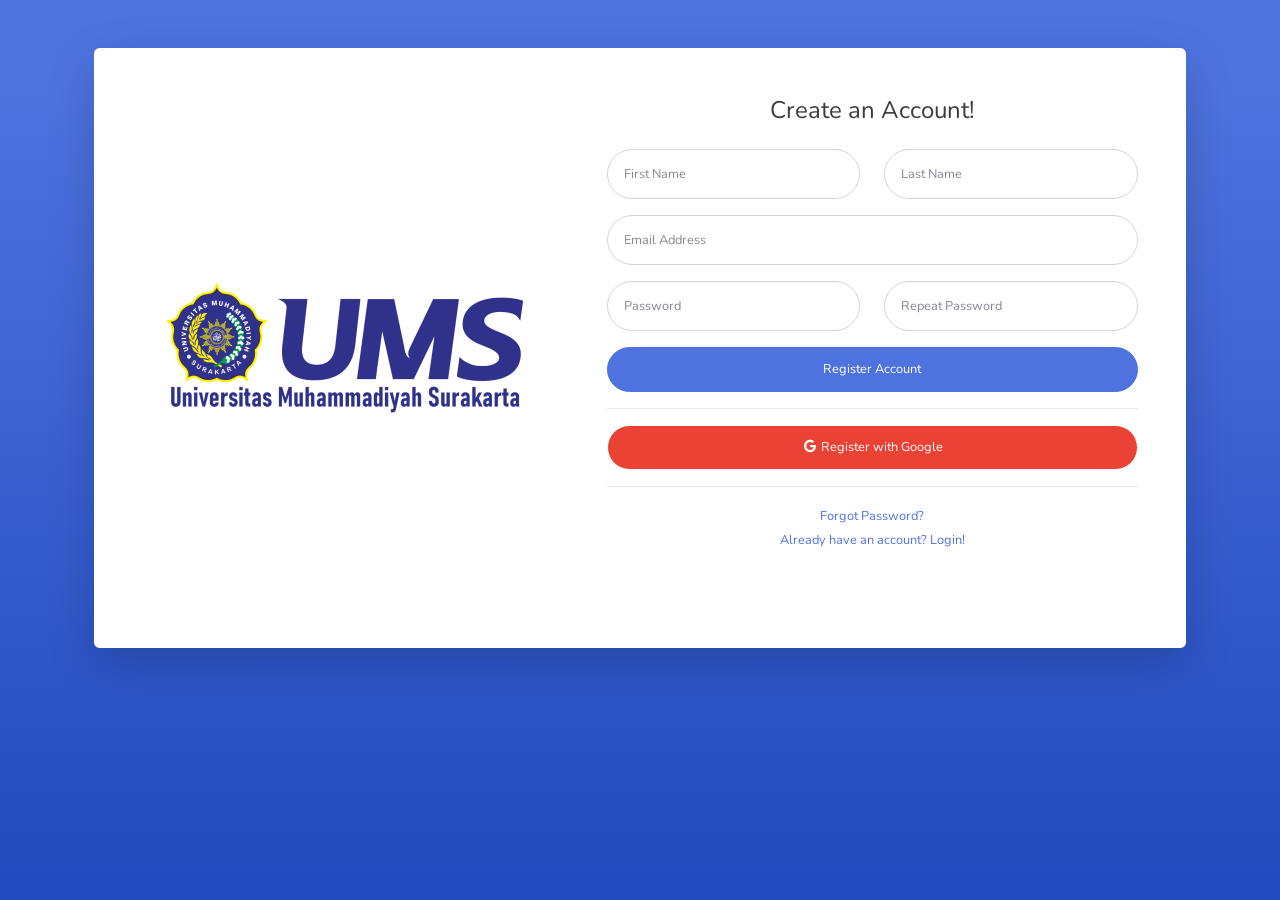
<file: register.html>
<!DOCTYPE html>
<html lang="en">

<head>

    <meta charset="utf-8">
    <meta http-equiv="X-UA-Compatible" content="IE=edge">
    <meta name="viewport" content="width=device-width, initial-scale=1, shrink-to-fit=no">
    <meta name="description" content="">
    <meta name="author" content="">

    <title>XOD Register - IoT Gemastik 2022</title>

    <!-- Custom fonts for this template-->
    <link href="vendor/fontawesome-free/css/all.min.css" rel="stylesheet" type="text/css">
    <link
        href="https://fonts.googleapis.com/css?family=Nunito:200,200i,300,300i,400,400i,600,600i,700,700i,800,800i,900,900i"
        rel="stylesheet">

    <!-- Custom styles for this template-->
    <link href="css/sb-admin-2.min.css" rel="stylesheet">

</head>

<body class="bg-gradient-primary">

    <div class="container">

        <div class="card o-hidden border-0 shadow-lg my-5">
            <div class="card-body p-0">
                <!-- Nested Row within Card Body -->
                <div class="row">
                    <div class="col-lg-5 d-none d-lg-block">
                        <img src="img/LogoUMS_1.png">
                    </div>
                    <div class="col-lg-7">
                        <div class="p-5">
                            <div class="text-center">
                                <h1 class="h4 text-gray-900 mb-4">Create an Account!</h1>
                            </div>
                            <form class="user">
                                <div class="form-group row">
                                    <div class="col-sm-6 mb-3 mb-sm-0">
                                        <input type="text" class="form-control form-control-user" id="exampleFirstName"
                                            placeholder="First Name">
                                    </div>
                                    <div class="col-sm-6">
                                        <input type="text" class="form-control form-control-user" id="exampleLastName"
                                            placeholder="Last Name">
                                    </div>
                                </div>
                                <div class="form-group">
                                    <input type="email" class="form-control form-control-user" id="exampleInputEmail"
                                        placeholder="Email Address">
                                </div>
                                <div class="form-group row">
                                    <div class="col-sm-6 mb-3 mb-sm-0">
                                        <input type="password" class="form-control form-control-user"
                                            id="exampleInputPassword" placeholder="Password">
                                    </div>
                                    <div class="col-sm-6">
                                        <input type="password" class="form-control form-control-user"
                                            id="exampleRepeatPassword" placeholder="Repeat Password">
                                    </div>
                                </div>
                                <a href="login.html" class="btn btn-primary btn-user btn-block">
                                    Register Account
                                </a>
                                <hr>
                                <a href="index.html" class="btn btn-google btn-user btn-block">
                                    <i class="fab fa-google fa-fw"></i> Register with Google
                                </a>
                                <!-- <a href="index.html" class="btn btn-facebook btn-user btn-block">
                                    <i class="fab fa-facebook-f fa-fw"></i> Register with Facebook
                                </a> -->
                            </form>
                            <hr>
                            <div class="text-center">
                                <a class="small" href="forgot-password.html">Forgot Password?</a>
                            </div>
                            <div class="text-center">
                                <a class="small" href="login.html">Already have an account? Login!</a>
                            </div>
                        </div>
                    </div>
                </div>
            </div>
        </div>

    </div>

    <!-- Bootstrap core JavaScript-->
    <script src="vendor/jquery/jquery.min.js"></script>
    <script src="vendor/bootstrap/js/bootstrap.bundle.min.js"></script>

    <!-- Core plugin JavaScript-->
    <script src="vendor/jquery-easing/jquery.easing.min.js"></script>

    <!-- Custom scripts for all pages-->
    <script src="js/sb-admin-2.min.js"></script>

</body>

</html>
</file>
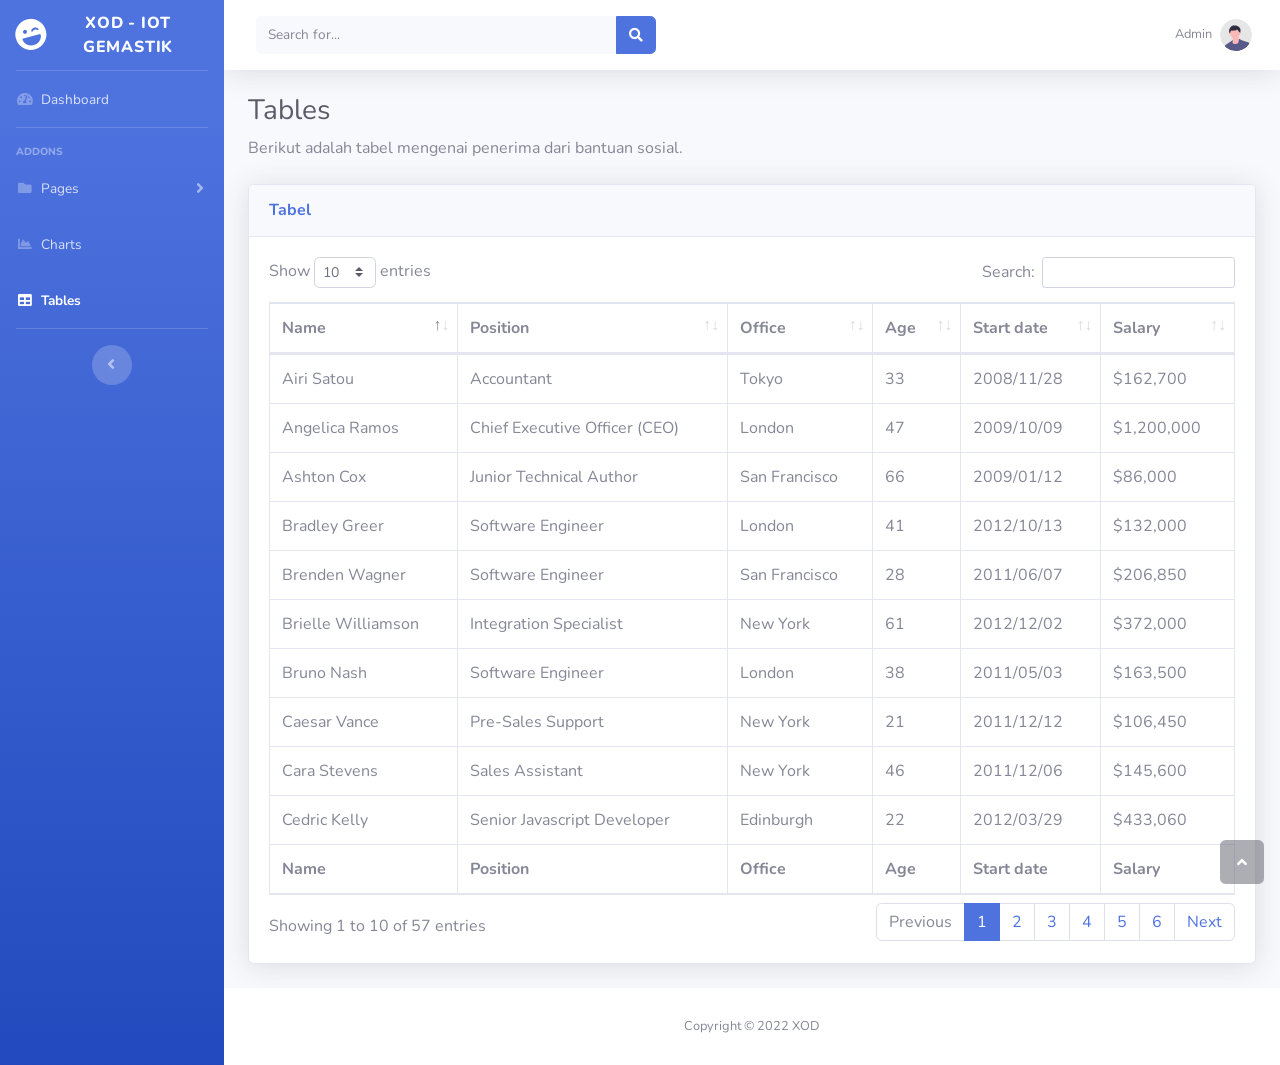
<file: tables.html>
<!DOCTYPE html>
<html lang="en">

<head>

    <meta charset="utf-8">
    <meta http-equiv="X-UA-Compatible" content="IE=edge">
    <meta name="viewport" content="width=device-width, initial-scale=1, shrink-to-fit=no">
    <meta name="description" content="">
    <meta name="author" content="">

    <title>XOD Tables - IoT Gemastik 2022</title>

    <!-- Custom fonts for this template -->
    <link href="vendor/fontawesome-free/css/all.min.css" rel="stylesheet" type="text/css">
    <link
        href="https://fonts.googleapis.com/css?family=Nunito:200,200i,300,300i,400,400i,600,600i,700,700i,800,800i,900,900i"
        rel="stylesheet">

    <!-- Custom styles for this template -->
    <link href="css/sb-admin-2.min.css" rel="stylesheet">

    <!-- Custom styles for this page -->
    <link href="vendor/datatables/dataTables.bootstrap4.min.css" rel="stylesheet">

</head>

<body id="page-top">

    <!-- Page Wrapper -->
    <div id="wrapper">

        <!-- Sidebar -->
        <ul class="navbar-nav bg-gradient-primary sidebar sidebar-dark accordion" id="accordionSidebar">

            <!-- Sidebar - Brand -->
            <a class="sidebar-brand d-flex align-items-center justify-content-center" href="index.html">
                <div class="sidebar-brand-icon rotate-n-15">
                    <i class="fas fa-laugh-wink"></i>
                </div>
                <div class="sidebar-brand-text mx-3">XOD - IoT Gemastik</div>
            </a>

            <!-- Divider -->
            <hr class="sidebar-divider my-0">

            <!-- Nav Item - Dashboard -->
            <li class="nav-item">
                <a class="nav-link" href="index.html">
                    <i class="fas fa-fw fa-tachometer-alt"></i>
                    <span>Dashboard</span></a>
            </li>

            <!-- Divider -->
<!--             <hr class="sidebar-divider"> -->

            <!-- Heading -->
<!--             <div class="sidebar-heading">
                Interface
            </div> -->

            <!-- Nav Item - Pages Collapse Menu -->
<!--             <li class="nav-item">
                <a class="nav-link collapsed" href="#" data-toggle="collapse" data-target="#collapseTwo"
                    aria-expanded="true" aria-controls="collapseTwo">
                    <i class="fas fa-fw fa-cog"></i>
                    <span>Components</span>
                </a>
                <div id="collapseTwo" class="collapse" aria-labelledby="headingTwo" data-parent="#accordionSidebar">
                    <div class="bg-white py-2 collapse-inner rounded">
                        <h6 class="collapse-header">Custom Components:</h6>
                        <a class="collapse-item" href="buttons.html">Buttons</a>
                        <a class="collapse-item" href="cards.html">Cards</a>
                    </div>
                </div>
            </li> -->

            <!-- Nav Item - Utilities Collapse Menu -->
<!--             <li class="nav-item">
                <a class="nav-link collapsed" href="#" data-toggle="collapse" data-target="#collapseUtilities"
                    aria-expanded="true" aria-controls="collapseUtilities">
                    <i class="fas fa-fw fa-wrench"></i>
                    <span>Utilities</span>
                </a>
                <div id="collapseUtilities" class="collapse" aria-labelledby="headingUtilities"
                    data-parent="#accordionSidebar">
                    <div class="bg-white py-2 collapse-inner rounded">
                        <h6 class="collapse-header">Custom Utilities:</h6>
                        <a class="collapse-item" href="utilities-color.html">Colors</a>
                        <a class="collapse-item" href="utilities-border.html">Borders</a>
                        <a class="collapse-item" href="utilities-animation.html">Animations</a>
                        <a class="collapse-item" href="utilities-other.html">Other</a>
                    </div>
                </div>
            </li> -->

            <!-- Divider -->
            <hr class="sidebar-divider">

            <!-- Heading -->
            <div class="sidebar-heading">
                Addons
            </div>

            <!-- Nav Item - Pages Collapse Menu -->
            <li class="nav-item">
                <a class="nav-link collapsed" href="#" data-toggle="collapse" data-target="#collapsePages"
                    aria-expanded="true" aria-controls="collapsePages">
                    <i class="fas fa-fw fa-folder"></i>
                    <span>Pages</span>
                </a>
                <div id="collapsePages" class="collapse" aria-labelledby="headingPages" data-parent="#accordionSidebar">
                    <div class="bg-white py-2 collapse-inner rounded">
                        <h6 class="collapse-header">Login Screens:</h6>
                        <a class="collapse-item" href="login.html">Login</a>
                        <a class="collapse-item" href="register.html">Register</a>
                        <a class="collapse-item" href="forgot-password.html">Forgot Password</a>
                        <div class="collapse-divider"></div>
                        <h6 class="collapse-header">Other Pages:</h6>
                        <a class="collapse-item" href="404.html">404 Page</a>
                        <a class="collapse-item" href="blank.html">Blank Page</a>
                    </div>
                </div>
            </li>

            <!-- Nav Item - Charts -->
            <li class="nav-item">
                <a class="nav-link" href="charts.html">
                    <i class="fas fa-fw fa-chart-area"></i>
                    <span>Charts</span></a>
            </li>

            <!-- Nav Item - Tables -->
            <li class="nav-item active">
                <a class="nav-link" href="tables.html">
                    <i class="fas fa-fw fa-table"></i>
                    <span>Tables</span></a>
            </li>

            <!-- Divider -->
            <hr class="sidebar-divider d-none d-md-block">

            <!-- Sidebar Toggler (Sidebar) -->
            <div class="text-center d-none d-md-inline">
                <button class="rounded-circle border-0" id="sidebarToggle"></button>
            </div>

        </ul>
        <!-- End of Sidebar -->

        <!-- Content Wrapper -->
        <div id="content-wrapper" class="d-flex flex-column">

            <!-- Main Content -->
            <div id="content">

                <!-- Topbar -->
                <nav class="navbar navbar-expand navbar-light bg-white topbar mb-4 static-top shadow">

                    <!-- Sidebar Toggle (Topbar) -->
                    <form class="form-inline">
                        <button id="sidebarToggleTop" class="btn btn-link d-md-none rounded-circle mr-3">
                            <i class="fa fa-bars"></i>
                        </button>
                    </form>

                    <!-- Topbar Search -->
                    <form
                        class="d-none d-sm-inline-block form-inline mr-auto ml-md-3 my-2 my-md-0 mw-100 navbar-search">
                        <div class="input-group">
                            <input type="text" class="form-control bg-light border-0 small" placeholder="Search for..."
                                aria-label="Search" aria-describedby="basic-addon2">
                            <div class="input-group-append">
                                <button class="btn btn-primary" type="button">
                                    <i class="fas fa-search fa-sm"></i>
                                </button>
                            </div>
                        </div>
                    </form>

                    <!-- Topbar Navbar -->
                    <ul class="navbar-nav ml-auto">

                        <!-- Nav Item - Search Dropdown (Visible Only XS) -->
                        <li class="nav-item dropdown no-arrow d-sm-none">
                            <a class="nav-link dropdown-toggle" href="#" id="searchDropdown" role="button"
                                data-toggle="dropdown" aria-haspopup="true" aria-expanded="false">
                                <i class="fas fa-search fa-fw"></i>
                            </a>
                            <!-- Dropdown - Messages -->
                            <div class="dropdown-menu dropdown-menu-right p-3 shadow animated--grow-in"
                                aria-labelledby="searchDropdown">
                                <form class="form-inline mr-auto w-100 navbar-search">
                                    <div class="input-group">
                                        <input type="text" class="form-control bg-light border-0 small"
                                            placeholder="Search for..." aria-label="Search"
                                            aria-describedby="basic-addon2">
                                        <div class="input-group-append">
                                            <button class="btn btn-primary" type="button">
                                                <i class="fas fa-search fa-sm"></i>
                                            </button>
                                        </div>
                                    </div>
                                </form>
                            </div>
                        </li>

                        <!-- Nav Item - Alerts -->
                        <!-- <li class="nav-item dropdown no-arrow mx-1">
                            <a class="nav-link dropdown-toggle" href="#" id="alertsDropdown" role="button"
                                data-toggle="dropdown" aria-haspopup="true" aria-expanded="false">
                                <i class="fas fa-bell fa-fw"></i> -->
                                <!-- Counter - Alerts -->
                                <!-- <span class="badge badge-danger badge-counter">3+</span>
                            </a> -->
                            <!-- Dropdown - Alerts -->
                            <!-- <div class="dropdown-list dropdown-menu dropdown-menu-right shadow animated--grow-in"
                                aria-labelledby="alertsDropdown">
                                <h6 class="dropdown-header">
                                    Alerts Center
                                </h6>
                                <a class="dropdown-item d-flex align-items-center" href="#">
                                    <div class="mr-3">
                                        <div class="icon-circle bg-primary">
                                            <i class="fas fa-file-alt text-white"></i>
                                        </div>
                                    </div>
                                    <div>
                                        <div class="small text-gray-500">December 12, 2019</div>
                                        <span class="font-weight-bold">A new monthly report is ready to download!</span>
                                    </div>
                                </a>
                                <a class="dropdown-item d-flex align-items-center" href="#">
                                    <div class="mr-3">
                                        <div class="icon-circle bg-success">
                                            <i class="fas fa-donate text-white"></i>
                                        </div>
                                    </div>
                                    <div>
                                        <div class="small text-gray-500">December 7, 2019</div>
                                        $290.29 has been deposited into your account!
                                    </div>
                                </a>
                                <a class="dropdown-item d-flex align-items-center" href="#">
                                    <div class="mr-3">
                                        <div class="icon-circle bg-warning">
                                            <i class="fas fa-exclamation-triangle text-white"></i>
                                        </div>
                                    </div>
                                    <div>
                                        <div class="small text-gray-500">December 2, 2019</div>
                                        Spending Alert: We've noticed unusually high spending for your account.
                                    </div>
                                </a>
                                <a class="dropdown-item text-center small text-gray-500" href="#">Show All Alerts</a>
                            </div>
                        </li> -->

                        <!-- Nav Item - Messages -->
<!--                         <li class="nav-item dropdown no-arrow mx-1">
                            <a class="nav-link dropdown-toggle" href="#" id="messagesDropdown" role="button"
                                data-toggle="dropdown" aria-haspopup="true" aria-expanded="false">
                                <i class="fas fa-envelope fa-fw"></i> -->
                                <!-- Counter - Messages -->
<!--                                 <span class="badge badge-danger badge-counter">7</span>
                            </a> -->
                            <!-- Dropdown - Messages -->
<!--                             <div class="dropdown-list dropdown-menu dropdown-menu-right shadow animated--grow-in"
                                aria-labelledby="messagesDropdown">
                                <h6 class="dropdown-header">
                                    Message Center
                                </h6>
                                <a class="dropdown-item d-flex align-items-center" href="#">
                                    <div class="dropdown-list-image mr-3">
                                        <img class="rounded-circle" src="img/undraw_profile_1.svg"
                                            alt="...">
                                        <div class="status-indicator bg-success"></div>
                                    </div>
                                    <div class="font-weight-bold">
                                        <div class="text-truncate">Hi there! I am wondering if you can help me with a
                                            problem I've been having.</div>
                                        <div class="small text-gray-500">Emily Fowler · 58m</div>
                                    </div>
                                </a>
                                <a class="dropdown-item d-flex align-items-center" href="#">
                                    <div class="dropdown-list-image mr-3">
                                        <img class="rounded-circle" src="img/undraw_profile_2.svg"
                                            alt="...">
                                        <div class="status-indicator"></div>
                                    </div>
                                    <div>
                                        <div class="text-truncate">I have the photos that you ordered last month, how
                                            would you like them sent to you?</div>
                                        <div class="small text-gray-500">Jae Chun · 1d</div>
                                    </div>
                                </a>
                                <a class="dropdown-item d-flex align-items-center" href="#">
                                    <div class="dropdown-list-image mr-3">
                                        <img class="rounded-circle" src="img/undraw_profile_3.svg"
                                            alt="...">
                                        <div class="status-indicator bg-warning"></div>
                                    </div>
                                    <div>
                                        <div class="text-truncate">Last month's report looks great, I am very happy with
                                            the progress so far, keep up the good work!</div>
                                        <div class="small text-gray-500">Morgan Alvarez · 2d</div>
                                    </div>
                                </a>
                                <a class="dropdown-item d-flex align-items-center" href="#">
                                    <div class="dropdown-list-image mr-3">
                                        <img class="rounded-circle" src="https://source.unsplash.com/Mv9hjnEUHR4/60x60"
                                            alt="...">
                                        <div class="status-indicator bg-success"></div>
                                    </div>
                                    <div>
                                        <div class="text-truncate">Am I a good boy? The reason I ask is because someone
                                            told me that people say this to all dogs, even if they aren't good...</div>
                                        <div class="small text-gray-500">Chicken the Dog · 2w</div>
                                    </div>
                                </a>
                                <a class="dropdown-item text-center small text-gray-500" href="#">Read More Messages</a>
                            </div>
                        </li>

                        <div class="topbar-divider d-none d-sm-block"></div> -->

                        <!-- Nav Item - User Information -->
                        <li class="nav-item dropdown no-arrow">
                            <a class="nav-link dropdown-toggle" href="#" id="userDropdown" role="button"
                                data-toggle="dropdown" aria-haspopup="true" aria-expanded="false">
                                <span class="mr-2 d-none d-lg-inline text-gray-600 small">Admin</span>
                                <img class="img-profile rounded-circle"
                                    src="img/undraw_profile.svg">
                            </a>
                            <!-- Dropdown - User Information -->
                            <div class="dropdown-menu dropdown-menu-right shadow animated--grow-in"
                                aria-labelledby="userDropdown">
                                <!-- <a class="dropdown-item" href="#">
                                    <i class="fas fa-user fa-sm fa-fw mr-2 text-gray-400"></i>
                                    Profile
                                </a> -->
                                <a class="dropdown-item" href="#">
                                    <i class="fas fa-cogs fa-sm fa-fw mr-2 text-gray-400"></i>
                                    Settings
                                </a>
                                <!-- <a class="dropdown-item" href="#">
                                    <i class="fas fa-list fa-sm fa-fw mr-2 text-gray-400"></i>
                                    Activity Log
                                </a> -->
                                <div class="dropdown-divider"></div>
                                <a class="dropdown-item" href="#" data-toggle="modal" data-target="#logoutModal">
                                    <i class="fas fa-sign-out-alt fa-sm fa-fw mr-2 text-gray-400"></i>
                                    Logout
                                </a>
                            </div>
                        </li>

                    </ul>

                </nav>
                <!-- End of Topbar -->

                <!-- Begin Page Content -->
                <div class="container-fluid">

                    <!-- Page Heading -->
                    <h1 class="h3 mb-2 text-gray-800">Tables</h1>
                    <p class="mb-4">Berikut adalah tabel mengenai penerima dari bantuan sosial.</p>
                    <!-- <p class="mb-4">DataTables is a third party plugin that is used to generate the demo table below.
                        For more information about DataTables, please visit the <a target="_blank"
                            href="https://datatables.net">official DataTables documentation</a>.</p> -->

                    <!-- DataTales Example -->
                    <div class="card shadow mb-4">
                        <div class="card-header py-3">
                            <h6 class="m-0 font-weight-bold text-primary">Tabel</h6>
                        </div>
                        <div class="card-body">
                            <div class="table-responsive">
                                <table class="table table-bordered" id="dataTable" width="100%" cellspacing="0">
                                    <thead>
                                        <tr>
                                            <th>Name</th>
                                            <th>Position</th>
                                            <th>Office</th>
                                            <th>Age</th>
                                            <th>Start date</th>
                                            <th>Salary</th>
                                        </tr>
                                    </thead>
                                    <tfoot>
                                        <tr>
                                            <th>Name</th>
                                            <th>Position</th>
                                            <th>Office</th>
                                            <th>Age</th>
                                            <th>Start date</th>
                                            <th>Salary</th>
                                        </tr>
                                    </tfoot>
                                    <tbody>
                                        <tr>
                                            <td>Tiger Nixon</td>
                                            <td>System Architect</td>
                                            <td>Edinburgh</td>
                                            <td>61</td>
                                            <td>2011/04/25</td>
                                            <td>$320,800</td>
                                        </tr>
                                        <tr>
                                            <td>Garrett Winters</td>
                                            <td>Accountant</td>
                                            <td>Tokyo</td>
                                            <td>63</td>
                                            <td>2011/07/25</td>
                                            <td>$170,750</td>
                                        </tr>
                                        <tr>
                                            <td>Ashton Cox</td>
                                            <td>Junior Technical Author</td>
                                            <td>San Francisco</td>
                                            <td>66</td>
                                            <td>2009/01/12</td>
                                            <td>$86,000</td>
                                        </tr>
                                        <tr>
                                            <td>Cedric Kelly</td>
                                            <td>Senior Javascript Developer</td>
                                            <td>Edinburgh</td>
                                            <td>22</td>
                                            <td>2012/03/29</td>
                                            <td>$433,060</td>
                                        </tr>
                                        <tr>
                                            <td>Airi Satou</td>
                                            <td>Accountant</td>
                                            <td>Tokyo</td>
                                            <td>33</td>
                                            <td>2008/11/28</td>
                                            <td>$162,700</td>
                                        </tr>
                                        <tr>
                                            <td>Brielle Williamson</td>
                                            <td>Integration Specialist</td>
                                            <td>New York</td>
                                            <td>61</td>
                                            <td>2012/12/02</td>
                                            <td>$372,000</td>
                                        </tr>
                                        <tr>
                                            <td>Herrod Chandler</td>
                                            <td>Sales Assistant</td>
                                            <td>San Francisco</td>
                                            <td>59</td>
                                            <td>2012/08/06</td>
                                            <td>$137,500</td>
                                        </tr>
                                        <tr>
                                            <td>Rhona Davidson</td>
                                            <td>Integration Specialist</td>
                                            <td>Tokyo</td>
                                            <td>55</td>
                                            <td>2010/10/14</td>
                                            <td>$327,900</td>
                                        </tr>
                                        <tr>
                                            <td>Colleen Hurst</td>
                                            <td>Javascript Developer</td>
                                            <td>San Francisco</td>
                                            <td>39</td>
                                            <td>2009/09/15</td>
                                            <td>$205,500</td>
                                        </tr>
                                        <tr>
                                            <td>Sonya Frost</td>
                                            <td>Software Engineer</td>
                                            <td>Edinburgh</td>
                                            <td>23</td>
                                            <td>2008/12/13</td>
                                            <td>$103,600</td>
                                        </tr>
                                        <tr>
                                            <td>Jena Gaines</td>
                                            <td>Office Manager</td>
                                            <td>London</td>
                                            <td>30</td>
                                            <td>2008/12/19</td>
                                            <td>$90,560</td>
                                        </tr>
                                        <tr>
                                            <td>Quinn Flynn</td>
                                            <td>Support Lead</td>
                                            <td>Edinburgh</td>
                                            <td>22</td>
                                            <td>2013/03/03</td>
                                            <td>$342,000</td>
                                        </tr>
                                        <tr>
                                            <td>Charde Marshall</td>
                                            <td>Regional Director</td>
                                            <td>San Francisco</td>
                                            <td>36</td>
                                            <td>2008/10/16</td>
                                            <td>$470,600</td>
                                        </tr>
                                        <tr>
                                            <td>Haley Kennedy</td>
                                            <td>Senior Marketing Designer</td>
                                            <td>London</td>
                                            <td>43</td>
                                            <td>2012/12/18</td>
                                            <td>$313,500</td>
                                        </tr>
                                        <tr>
                                            <td>Tatyana Fitzpatrick</td>
                                            <td>Regional Director</td>
                                            <td>London</td>
                                            <td>19</td>
                                            <td>2010/03/17</td>
                                            <td>$385,750</td>
                                        </tr>
                                        <tr>
                                            <td>Michael Silva</td>
                                            <td>Marketing Designer</td>
                                            <td>London</td>
                                            <td>66</td>
                                            <td>2012/11/27</td>
                                            <td>$198,500</td>
                                        </tr>
                                        <tr>
                                            <td>Paul Byrd</td>
                                            <td>Chief Financial Officer (CFO)</td>
                                            <td>New York</td>
                                            <td>64</td>
                                            <td>2010/06/09</td>
                                            <td>$725,000</td>
                                        </tr>
                                        <tr>
                                            <td>Gloria Little</td>
                                            <td>Systems Administrator</td>
                                            <td>New York</td>
                                            <td>59</td>
                                            <td>2009/04/10</td>
                                            <td>$237,500</td>
                                        </tr>
                                        <tr>
                                            <td>Bradley Greer</td>
                                            <td>Software Engineer</td>
                                            <td>London</td>
                                            <td>41</td>
                                            <td>2012/10/13</td>
                                            <td>$132,000</td>
                                        </tr>
                                        <tr>
                                            <td>Dai Rios</td>
                                            <td>Personnel Lead</td>
                                            <td>Edinburgh</td>
                                            <td>35</td>
                                            <td>2012/09/26</td>
                                            <td>$217,500</td>
                                        </tr>
                                        <tr>
                                            <td>Jenette Caldwell</td>
                                            <td>Development Lead</td>
                                            <td>New York</td>
                                            <td>30</td>
                                            <td>2011/09/03</td>
                                            <td>$345,000</td>
                                        </tr>
                                        <tr>
                                            <td>Yuri Berry</td>
                                            <td>Chief Marketing Officer (CMO)</td>
                                            <td>New York</td>
                                            <td>40</td>
                                            <td>2009/06/25</td>
                                            <td>$675,000</td>
                                        </tr>
                                        <tr>
                                            <td>Caesar Vance</td>
                                            <td>Pre-Sales Support</td>
                                            <td>New York</td>
                                            <td>21</td>
                                            <td>2011/12/12</td>
                                            <td>$106,450</td>
                                        </tr>
                                        <tr>
                                            <td>Doris Wilder</td>
                                            <td>Sales Assistant</td>
                                            <td>Sidney</td>
                                            <td>23</td>
                                            <td>2010/09/20</td>
                                            <td>$85,600</td>
                                        </tr>
                                        <tr>
                                            <td>Angelica Ramos</td>
                                            <td>Chief Executive Officer (CEO)</td>
                                            <td>London</td>
                                            <td>47</td>
                                            <td>2009/10/09</td>
                                            <td>$1,200,000</td>
                                        </tr>
                                        <tr>
                                            <td>Gavin Joyce</td>
                                            <td>Developer</td>
                                            <td>Edinburgh</td>
                                            <td>42</td>
                                            <td>2010/12/22</td>
                                            <td>$92,575</td>
                                        </tr>
                                        <tr>
                                            <td>Jennifer Chang</td>
                                            <td>Regional Director</td>
                                            <td>Singapore</td>
                                            <td>28</td>
                                            <td>2010/11/14</td>
                                            <td>$357,650</td>
                                        </tr>
                                        <tr>
                                            <td>Brenden Wagner</td>
                                            <td>Software Engineer</td>
                                            <td>San Francisco</td>
                                            <td>28</td>
                                            <td>2011/06/07</td>
                                            <td>$206,850</td>
                                        </tr>
                                        <tr>
                                            <td>Fiona Green</td>
                                            <td>Chief Operating Officer (COO)</td>
                                            <td>San Francisco</td>
                                            <td>48</td>
                                            <td>2010/03/11</td>
                                            <td>$850,000</td>
                                        </tr>
                                        <tr>
                                            <td>Shou Itou</td>
                                            <td>Regional Marketing</td>
                                            <td>Tokyo</td>
                                            <td>20</td>
                                            <td>2011/08/14</td>
                                            <td>$163,000</td>
                                        </tr>
                                        <tr>
                                            <td>Michelle House</td>
                                            <td>Integration Specialist</td>
                                            <td>Sidney</td>
                                            <td>37</td>
                                            <td>2011/06/02</td>
                                            <td>$95,400</td>
                                        </tr>
                                        <tr>
                                            <td>Suki Burks</td>
                                            <td>Developer</td>
                                            <td>London</td>
                                            <td>53</td>
                                            <td>2009/10/22</td>
                                            <td>$114,500</td>
                                        </tr>
                                        <tr>
                                            <td>Prescott Bartlett</td>
                                            <td>Technical Author</td>
                                            <td>London</td>
                                            <td>27</td>
                                            <td>2011/05/07</td>
                                            <td>$145,000</td>
                                        </tr>
                                        <tr>
                                            <td>Gavin Cortez</td>
                                            <td>Team Leader</td>
                                            <td>San Francisco</td>
                                            <td>22</td>
                                            <td>2008/10/26</td>
                                            <td>$235,500</td>
                                        </tr>
                                        <tr>
                                            <td>Martena Mccray</td>
                                            <td>Post-Sales support</td>
                                            <td>Edinburgh</td>
                                            <td>46</td>
                                            <td>2011/03/09</td>
                                            <td>$324,050</td>
                                        </tr>
                                        <tr>
                                            <td>Unity Butler</td>
                                            <td>Marketing Designer</td>
                                            <td>San Francisco</td>
                                            <td>47</td>
                                            <td>2009/12/09</td>
                                            <td>$85,675</td>
                                        </tr>
                                        <tr>
                                            <td>Howard Hatfield</td>
                                            <td>Office Manager</td>
                                            <td>San Francisco</td>
                                            <td>51</td>
                                            <td>2008/12/16</td>
                                            <td>$164,500</td>
                                        </tr>
                                        <tr>
                                            <td>Hope Fuentes</td>
                                            <td>Secretary</td>
                                            <td>San Francisco</td>
                                            <td>41</td>
                                            <td>2010/02/12</td>
                                            <td>$109,850</td>
                                        </tr>
                                        <tr>
                                            <td>Vivian Harrell</td>
                                            <td>Financial Controller</td>
                                            <td>San Francisco</td>
                                            <td>62</td>
                                            <td>2009/02/14</td>
                                            <td>$452,500</td>
                                        </tr>
                                        <tr>
                                            <td>Timothy Mooney</td>
                                            <td>Office Manager</td>
                                            <td>London</td>
                                            <td>37</td>
                                            <td>2008/12/11</td>
                                            <td>$136,200</td>
                                        </tr>
                                        <tr>
                                            <td>Jackson Bradshaw</td>
                                            <td>Director</td>
                                            <td>New York</td>
                                            <td>65</td>
                                            <td>2008/09/26</td>
                                            <td>$645,750</td>
                                        </tr>
                                        <tr>
                                            <td>Olivia Liang</td>
                                            <td>Support Engineer</td>
                                            <td>Singapore</td>
                                            <td>64</td>
                                            <td>2011/02/03</td>
                                            <td>$234,500</td>
                                        </tr>
                                        <tr>
                                            <td>Bruno Nash</td>
                                            <td>Software Engineer</td>
                                            <td>London</td>
                                            <td>38</td>
                                            <td>2011/05/03</td>
                                            <td>$163,500</td>
                                        </tr>
                                        <tr>
                                            <td>Sakura Yamamoto</td>
                                            <td>Support Engineer</td>
                                            <td>Tokyo</td>
                                            <td>37</td>
                                            <td>2009/08/19</td>
                                            <td>$139,575</td>
                                        </tr>
                                        <tr>
                                            <td>Thor Walton</td>
                                            <td>Developer</td>
                                            <td>New York</td>
                                            <td>61</td>
                                            <td>2013/08/11</td>
                                            <td>$98,540</td>
                                        </tr>
                                        <tr>
                                            <td>Finn Camacho</td>
                                            <td>Support Engineer</td>
                                            <td>San Francisco</td>
                                            <td>47</td>
                                            <td>2009/07/07</td>
                                            <td>$87,500</td>
                                        </tr>
                                        <tr>
                                            <td>Serge Baldwin</td>
                                            <td>Data Coordinator</td>
                                            <td>Singapore</td>
                                            <td>64</td>
                                            <td>2012/04/09</td>
                                            <td>$138,575</td>
                                        </tr>
                                        <tr>
                                            <td>Zenaida Frank</td>
                                            <td>Software Engineer</td>
                                            <td>New York</td>
                                            <td>63</td>
                                            <td>2010/01/04</td>
                                            <td>$125,250</td>
                                        </tr>
                                        <tr>
                                            <td>Zorita Serrano</td>
                                            <td>Software Engineer</td>
                                            <td>San Francisco</td>
                                            <td>56</td>
                                            <td>2012/06/01</td>
                                            <td>$115,000</td>
                                        </tr>
                                        <tr>
                                            <td>Jennifer Acosta</td>
                                            <td>Junior Javascript Developer</td>
                                            <td>Edinburgh</td>
                                            <td>43</td>
                                            <td>2013/02/01</td>
                                            <td>$75,650</td>
                                        </tr>
                                        <tr>
                                            <td>Cara Stevens</td>
                                            <td>Sales Assistant</td>
                                            <td>New York</td>
                                            <td>46</td>
                                            <td>2011/12/06</td>
                                            <td>$145,600</td>
                                        </tr>
                                        <tr>
                                            <td>Hermione Butler</td>
                                            <td>Regional Director</td>
                                            <td>London</td>
                                            <td>47</td>
                                            <td>2011/03/21</td>
                                            <td>$356,250</td>
                                        </tr>
                                        <tr>
                                            <td>Lael Greer</td>
                                            <td>Systems Administrator</td>
                                            <td>London</td>
                                            <td>21</td>
                                            <td>2009/02/27</td>
                                            <td>$103,500</td>
                                        </tr>
                                        <tr>
                                            <td>Jonas Alexander</td>
                                            <td>Developer</td>
                                            <td>San Francisco</td>
                                            <td>30</td>
                                            <td>2010/07/14</td>
                                            <td>$86,500</td>
                                        </tr>
                                        <tr>
                                            <td>Shad Decker</td>
                                            <td>Regional Director</td>
                                            <td>Edinburgh</td>
                                            <td>51</td>
                                            <td>2008/11/13</td>
                                            <td>$183,000</td>
                                        </tr>
                                        <tr>
                                            <td>Michael Bruce</td>
                                            <td>Javascript Developer</td>
                                            <td>Singapore</td>
                                            <td>29</td>
                                            <td>2011/06/27</td>
                                            <td>$183,000</td>
                                        </tr>
                                        <tr>
                                            <td>Donna Snider</td>
                                            <td>Customer Support</td>
                                            <td>New York</td>
                                            <td>27</td>
                                            <td>2011/01/25</td>
                                            <td>$112,000</td>
                                        </tr>
                                    </tbody>
                                </table>
                            </div>
                        </div>
                    </div>

                </div>
                <!-- /.container-fluid -->

            </div>
            <!-- End of Main Content -->

            <!-- Footer -->
            <footer class="sticky-footer bg-white">
                <div class="container my-auto">
                    <div class="copyright text-center my-auto">
                        <span>Copyright &copy; 2022 XOD</span>
                    </div>
                </div>
            </footer>
            <!-- End of Footer -->

        </div>
        <!-- End of Content Wrapper -->

    </div>
    <!-- End of Page Wrapper -->

    <!-- Scroll to Top Button-->
    <a class="scroll-to-top rounded" href="#page-top">
        <i class="fas fa-angle-up"></i>
    </a>

    <!-- Logout Modal-->
    <div class="modal fade" id="logoutModal" tabindex="-1" role="dialog" aria-labelledby="exampleModalLabel"
        aria-hidden="true">
        <div class="modal-dialog" role="document">
            <div class="modal-content">
                <div class="modal-header">
                    <h5 class="modal-title" id="exampleModalLabel">Ready to Leave?</h5>
                    <button class="close" type="button" data-dismiss="modal" aria-label="Close">
                        <span aria-hidden="true">×</span>
                    </button>
                </div>
                <div class="modal-body">Select "Logout" below if you are ready to end your current session.</div>
                <div class="modal-footer">
                    <button class="btn btn-secondary" type="button" data-dismiss="modal">Cancel</button>
                    <a class="btn btn-primary" href="login.html">Logout</a>
                </div>
            </div>
        </div>
    </div>

    <!-- Bootstrap core JavaScript-->
    <script src="vendor/jquery/jquery.min.js"></script>
    <script src="vendor/bootstrap/js/bootstrap.bundle.min.js"></script>

    <!-- Core plugin JavaScript-->
    <script src="vendor/jquery-easing/jquery.easing.min.js"></script>

    <!-- Custom scripts for all pages-->
    <script src="js/sb-admin-2.min.js"></script>

    <!-- Page level plugins -->
    <script src="vendor/datatables/jquery.dataTables.min.js"></script>
    <script src="vendor/datatables/dataTables.bootstrap4.min.js"></script>

    <!-- Page level custom scripts -->
    <script src="js/demo/datatables-demo.js"></script>

</body>

</html>
</file>
